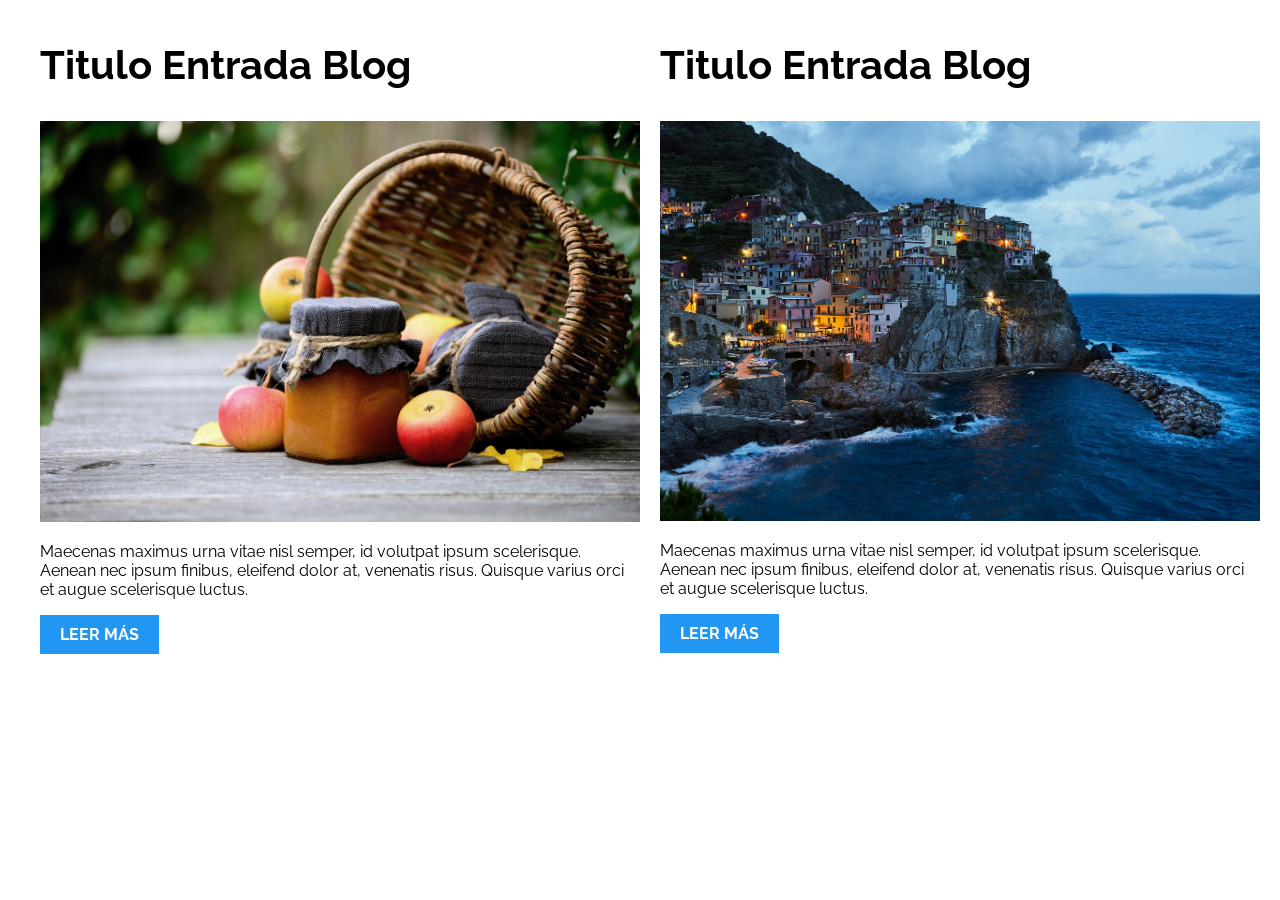
<file: 01-2columnas_iguales_css_grid/index.html>
<!DOCTYPE html>
<html>

<head>
    <meta charset="utf-8">
    <title>Patrones Responsive Web Design - 2 Columnas</title>
    <link rel="stylesheet" href="https://necolas.github.io/normalize.css/8.0.1/normalize.css">
    <link href="https://fonts.googleapis.com/css?family=Raleway:400,700,900" rel="stylesheet">
    <link rel="stylesheet" href="css/styles.css">
    <meta name="viewport" content="width=device-width, initial-scale=1">
</head>

<body>

    <div class="contenedor dos-columnas">
        <article class="entrada-blog">
            <h1>Titulo Entrada Blog</h1>
            <img src="img/imagen1.jpg">
            <p>Maecenas maximus urna vitae nisl semper, id volutpat ipsum scelerisque. Aenean nec ipsum finibus, eleifend dolor at, venenatis risus. Quisque varius orci et augue scelerisque luctus.</p>
            <a href="#">Leer más</a>
        </article>
        <article class="entrada-blog">
            <h1>Titulo Entrada Blog</h1>
            <img src="img/imagen2.jpg">
            <p>Maecenas maximus urna vitae nisl semper, id volutpat ipsum scelerisque. Aenean nec ipsum finibus, eleifend dolor at, venenatis risus. Quisque varius orci et augue scelerisque luctus.</p>
            <a href="#">Leer más</a>
        </article>
    </div>

</body>

</html>
</file>
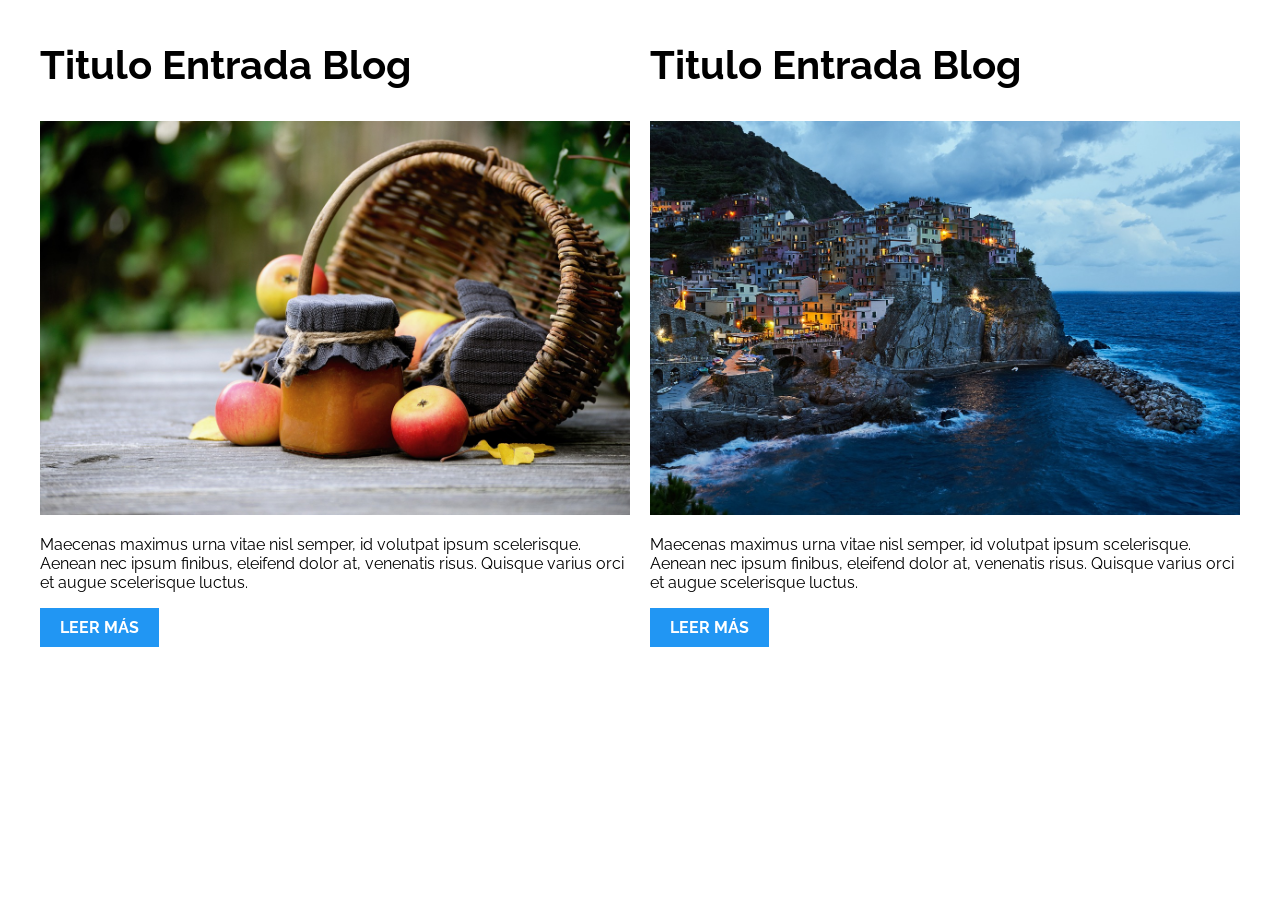
<file: 02-2columnas_iguales_flexbox/index.html>
<!DOCTYPE html>
<html>

<head>
    <meta charset="utf-8">
    <title>Patrones Responsive Web Design - 2 Columnas</title>
    <link rel="stylesheet" href="https://necolas.github.io/normalize.css/8.0.1/normalize.css">
    <link href="https://fonts.googleapis.com/css?family=Raleway:400,700,900" rel="stylesheet">
    <link rel="stylesheet" href="css/styles.css">
    <meta name="viewport" content="width=device-width, initial-scale=1">
</head>

<body>
    <div class="contenedor dos-columnas">
        <article class="entrada-blog">
            <h1>Titulo Entrada Blog</h1>
            <img src="img/imagen1.jpg">
            <p>Maecenas maximus urna vitae nisl semper, id volutpat ipsum scelerisque. Aenean nec ipsum finibus, eleifend dolor at, venenatis risus. Quisque varius orci et augue scelerisque luctus.</p>
            <a href="#">Leer más</a>
        </article>
        <article class="entrada-blog">
            <h1>Titulo Entrada Blog</h1>
            <img src="img/imagen2.jpg">
            <p>Maecenas maximus urna vitae nisl semper, id volutpat ipsum scelerisque. Aenean nec ipsum finibus, eleifend dolor at, venenatis risus. Quisque varius orci et augue scelerisque luctus.</p>
            <a href="#">Leer más</a>
        </article>
    </div>

</body>

</html>
</file>
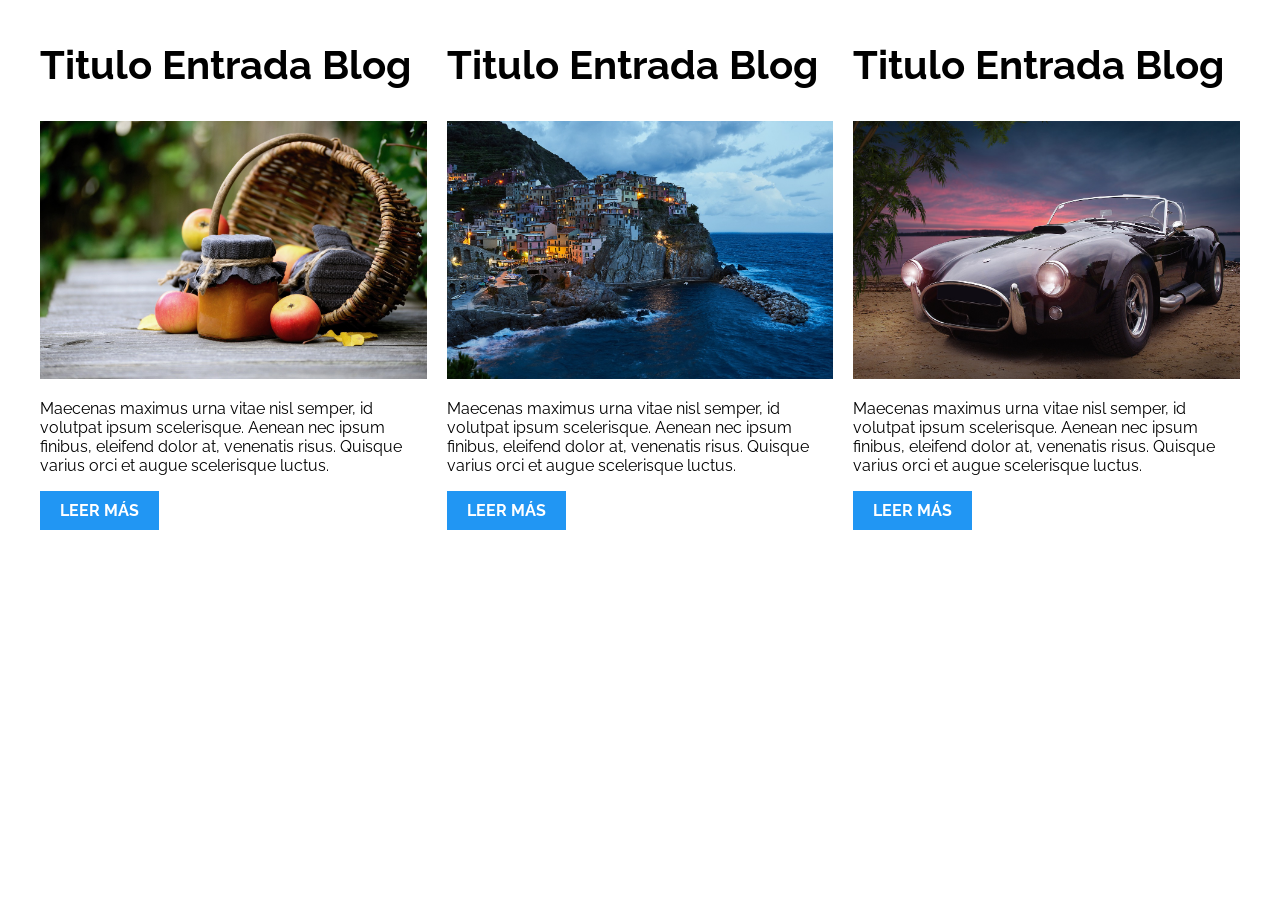
<file: 03-3columnas_iguales_css_grid/index.html>
<!DOCTYPE html>
<html>

<head>
    <meta charset="utf-8">
    <title>Patrones Responsive Web Design - 3 Columnas Iguales</title>
    <link rel="stylesheet" href="https://necolas.github.io/normalize.css/8.0.1/normalize.css">
    <link href="https://fonts.googleapis.com/css?family=Raleway:400,700,900" rel="stylesheet">
    <link rel="stylesheet" href="css/styles.css">
    <meta name="viewport" content="width=device-width, initial-scale=1">
</head>

<body>

    <div class="contenedor tres-columnas">
        <article class="entrada-blog">
            <h1>Titulo Entrada Blog</h1>
            <img src="img/imagen1.jpg">
            <p>Maecenas maximus urna vitae nisl semper, id volutpat ipsum scelerisque. Aenean nec ipsum finibus, eleifend dolor at, venenatis risus. Quisque varius orci et augue scelerisque luctus.</p>
            <a href="#">Leer más</a>
        </article>

        <article class="entrada-blog">
            <h1>Titulo Entrada Blog</h1>
            <img src="img/imagen2.jpg">

            <p>Maecenas maximus urna vitae nisl semper, id volutpat ipsum scelerisque. Aenean nec ipsum finibus, eleifend dolor at, venenatis risus. Quisque varius orci et augue scelerisque luctus.</p>
            <a href="#">Leer más</a>
        </article>

        <article class="entrada-blog">
            <h1>Titulo Entrada Blog</h1>
            <img src="img/imagen3.jpg">

            <p>Maecenas maximus urna vitae nisl semper, id volutpat ipsum scelerisque. Aenean nec ipsum finibus, eleifend dolor at, venenatis risus. Quisque varius orci et augue scelerisque luctus.</p>
            <a href="#">Leer más</a>
        </article>
    </div>

</body>

</html>
</file>
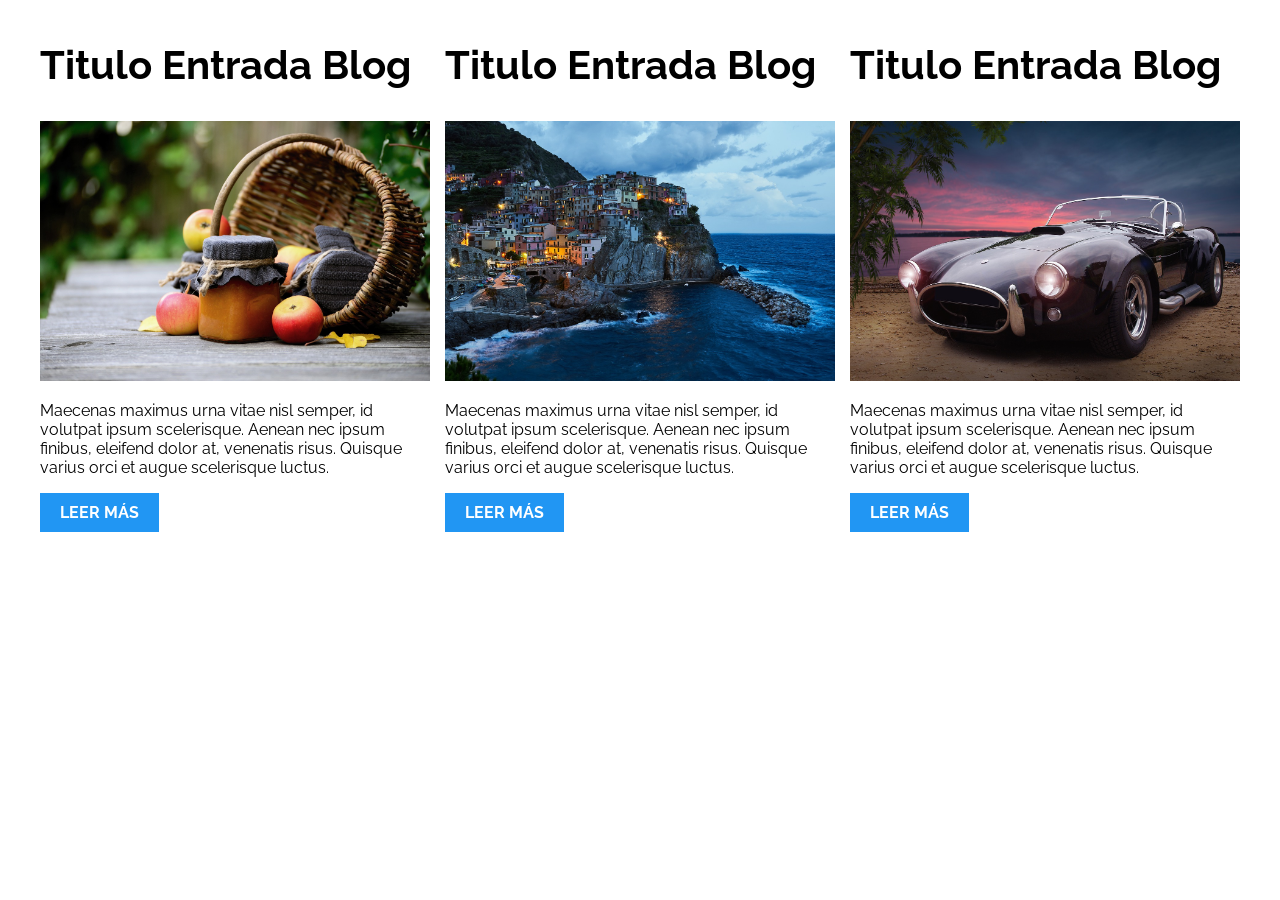
<file: 04-3columnas_iguales_flexbox/index.html>
<!DOCTYPE html>
<html>

<head>
    <meta charset="utf-8">
    <title>Patrones Responsive Web Design - 3 Columnas Iguales</title>
    <link rel="stylesheet" href="https://necolas.github.io/normalize.css/8.0.1/normalize.css">
    <link href="https://fonts.googleapis.com/css?family=Raleway:400,700,900" rel="stylesheet">
    <link rel="stylesheet" href="css/styles.css">
    <meta name="viewport" content="width=device-width, initial-scale=1">
</head>

<body>

    <div class="contenedor tres-columnas">
        <article class="entrada-blog">
            <h1>Titulo Entrada Blog</h1>
            <img src="img/imagen1.jpg">
            <p>Maecenas maximus urna vitae nisl semper, id volutpat ipsum scelerisque. Aenean nec ipsum finibus, eleifend dolor at, venenatis risus. Quisque varius orci et augue scelerisque luctus.</p>
            <a href="#">Leer más</a>
        </article>

        <article class="entrada-blog">
            <h1>Titulo Entrada Blog</h1>
            <img src="img/imagen2.jpg">

            <p>Maecenas maximus urna vitae nisl semper, id volutpat ipsum scelerisque. Aenean nec ipsum finibus, eleifend dolor at, venenatis risus. Quisque varius orci et augue scelerisque luctus.</p>
            <a href="#">Leer más</a>
        </article>

        <article class="entrada-blog">
            <h1>Titulo Entrada Blog</h1>
            <img src="img/imagen3.jpg">

            <p>Maecenas maximus urna vitae nisl semper, id volutpat ipsum scelerisque. Aenean nec ipsum finibus, eleifend dolor at, venenatis risus. Quisque varius orci et augue scelerisque luctus.</p>
            <a href="#">Leer más</a>
        </article>
    </div>
</body>

</html>
</file>
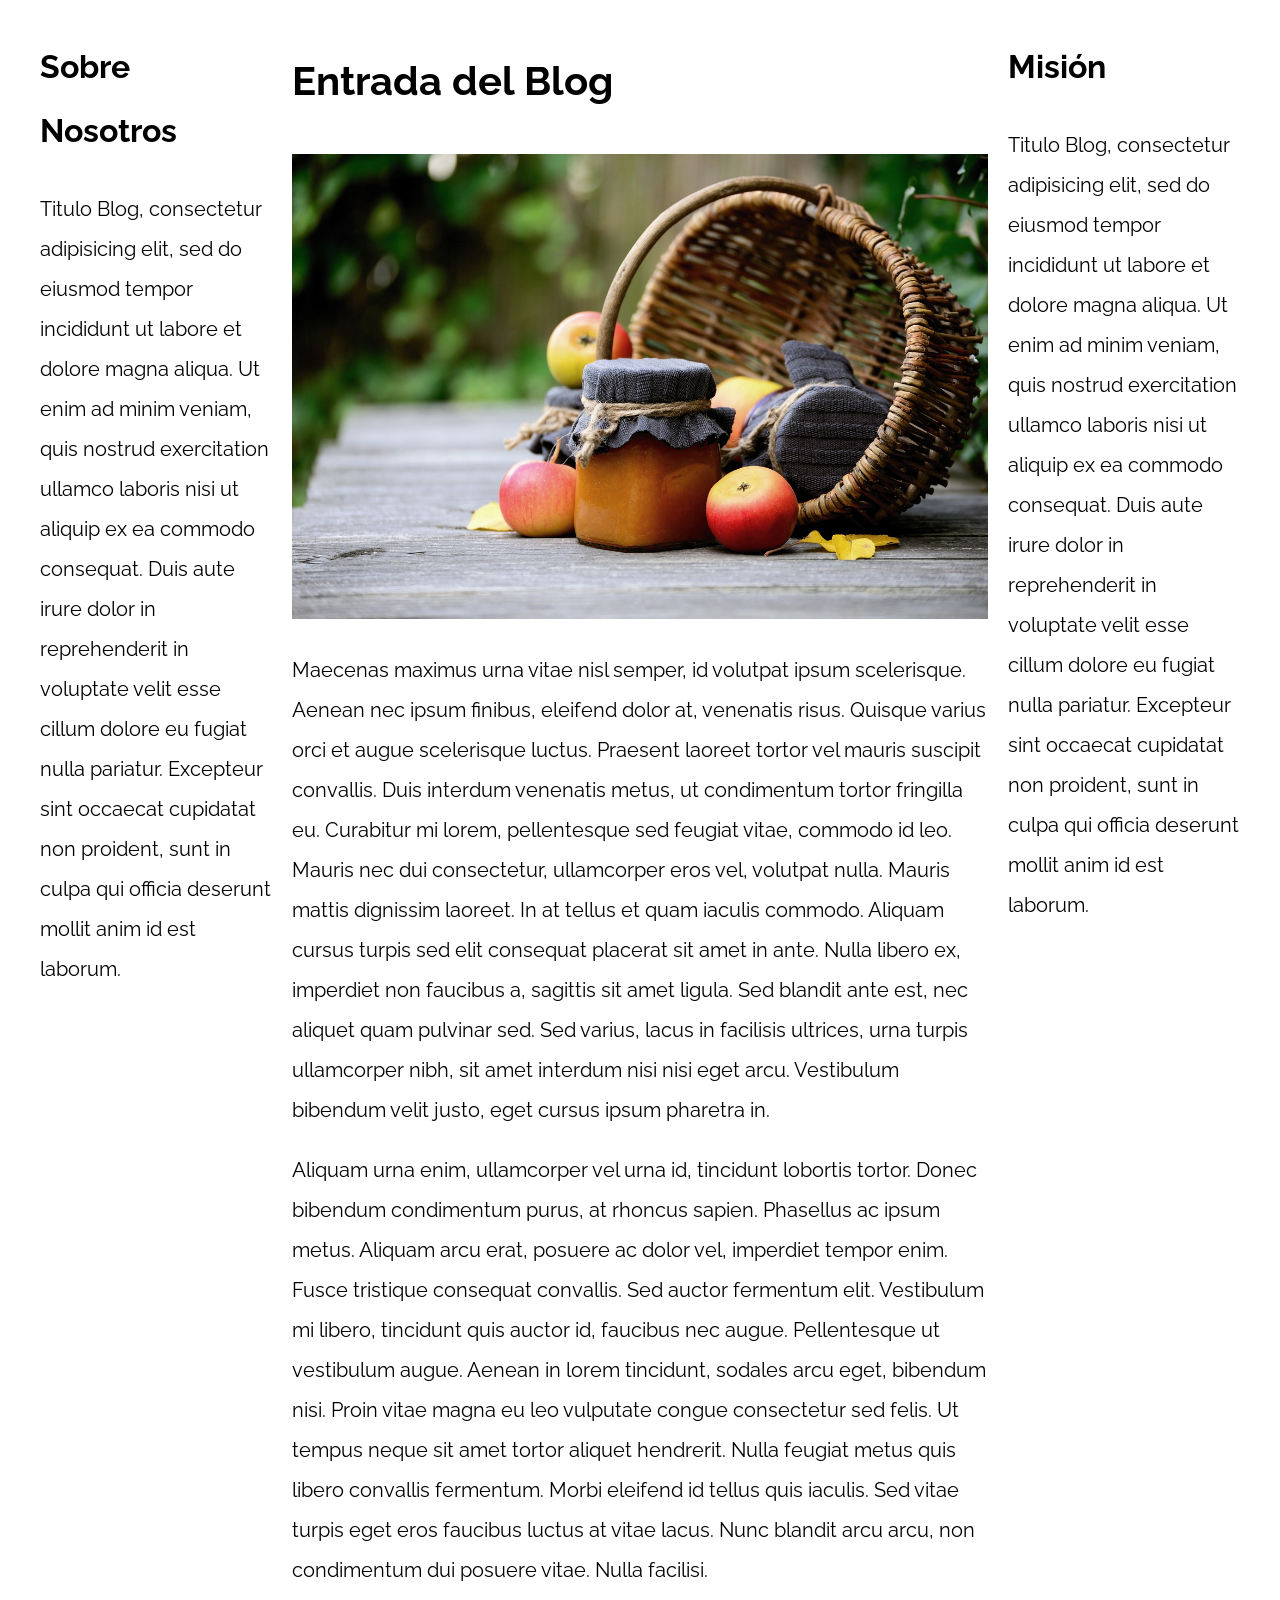
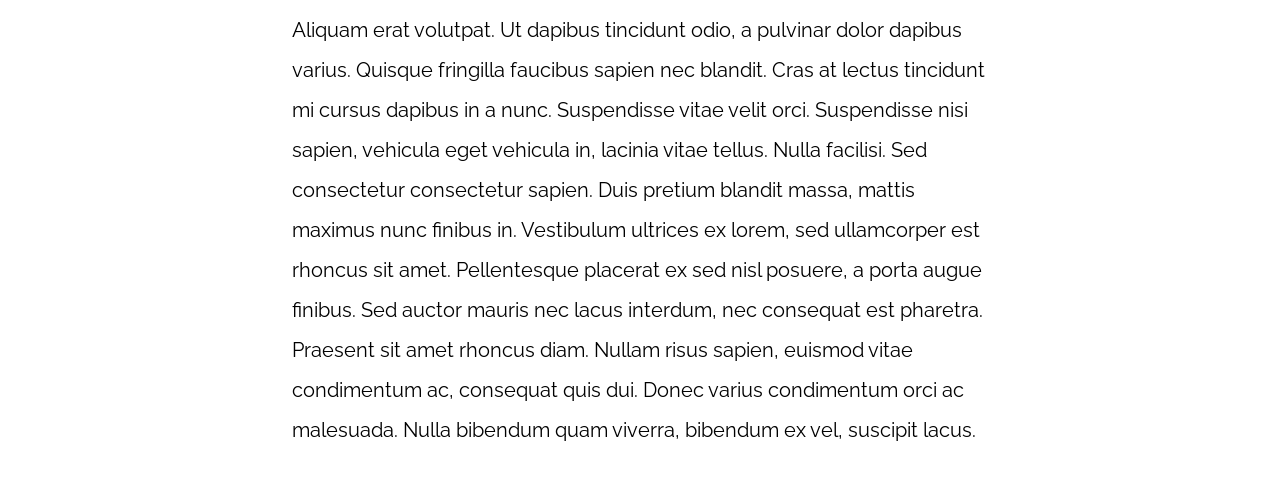
<file: 05-3columnas_css_grid/index.html>
<!DOCTYPE html>
<html>

<head>
    <meta charset="utf-8">
    <title>Patrones Responsive Web Design</title>
    <link rel="stylesheet" href="https://necolas.github.io/normalize.css/8.0.1/normalize.css">
    <link href="https://fonts.googleapis.com/css?family=Raleway:400,700,900" rel="stylesheet">
    <link rel="stylesheet" href="css/styles.css">
    <meta name="viewport" content="width=device-width, initial-scale=1">
</head>

<body>

    <div class="contenedor contenedor-grid">
        <main contenido-principal>
            <article>
                <h1>Entrada del Blog</h1>
                <img src="img/imagen1.jpg">

                <p>Maecenas maximus urna vitae nisl semper, id volutpat ipsum scelerisque. Aenean nec ipsum finibus, eleifend dolor at, venenatis risus. Quisque varius orci et augue scelerisque luctus. Praesent laoreet tortor vel mauris suscipit convallis.
                    Duis interdum venenatis metus, ut condimentum tortor fringilla eu. Curabitur mi lorem, pellentesque sed feugiat vitae, commodo id leo. Mauris nec dui consectetur, ullamcorper eros vel, volutpat nulla. Mauris mattis dignissim laoreet.
                    In at tellus et quam iaculis commodo. Aliquam cursus turpis sed elit consequat placerat sit amet in ante. Nulla libero ex, imperdiet non faucibus a, sagittis sit amet ligula. Sed blandit ante est, nec aliquet quam pulvinar sed. Sed
                    varius, lacus in facilisis ultrices, urna turpis ullamcorper nibh, sit amet interdum nisi nisi eget arcu. Vestibulum bibendum velit justo, eget cursus ipsum pharetra in.</p>

                <p>Aliquam urna enim, ullamcorper vel urna id, tincidunt lobortis tortor. Donec bibendum condimentum purus, at rhoncus sapien. Phasellus ac ipsum metus. Aliquam arcu erat, posuere ac dolor vel, imperdiet tempor enim. Fusce tristique consequat
                    convallis. Sed auctor fermentum elit. Vestibulum mi libero, tincidunt quis auctor id, faucibus nec augue. Pellentesque ut vestibulum augue. Aenean in lorem tincidunt, sodales arcu eget, bibendum nisi. Proin vitae magna eu leo vulputate
                    congue consectetur sed felis. Ut tempus neque sit amet tortor aliquet hendrerit. Nulla feugiat metus quis libero convallis fermentum. Morbi eleifend id tellus quis iaculis. Sed vitae turpis eget eros faucibus luctus at vitae lacus.
                    Nunc blandit arcu arcu, non condimentum dui posuere vitae. Nulla facilisi.</p>

                <p>Aliquam erat volutpat. Ut dapibus tincidunt odio, a pulvinar dolor dapibus varius. Quisque fringilla faucibus sapien nec blandit. Cras at lectus tincidunt mi cursus dapibus in a nunc. Suspendisse vitae velit orci. Suspendisse nisi sapien,
                    vehicula eget vehicula in, lacinia vitae tellus. Nulla facilisi. Sed consectetur consectetur sapien. Duis pretium blandit massa, mattis maximus nunc finibus in. Vestibulum ultrices ex lorem, sed ullamcorper est rhoncus sit amet. Pellentesque
                    placerat ex sed nisl posuere, a porta augue finibus. Sed auctor mauris nec lacus interdum, nec consequat est pharetra. Praesent sit amet rhoncus diam. Nullam risus sapien, euismod vitae condimentum ac, consequat quis dui. Donec varius
                    condimentum orci ac malesuada. Nulla bibendum quam viverra, bibendum ex vel, suscipit lacus.</p>

            </article>
        </main>

        <aside class="sidebar-1">
            <h2>Sobre Nosotros</h2>
            <p>Titulo Blog, consectetur adipisicing elit, sed do eiusmod tempor incididunt ut labore et dolore magna aliqua. Ut enim ad minim veniam, quis nostrud exercitation ullamco laboris nisi ut aliquip ex ea commodo consequat. Duis aute irure dolor
                in reprehenderit in voluptate velit esse cillum dolore eu fugiat nulla pariatur. Excepteur sint occaecat cupidatat non proident, sunt in culpa qui officia deserunt mollit anim id est laborum.</p>
        </aside>
        <aside class="sidebar-2">
            <h2>Misión</h2>
            <p>Titulo Blog, consectetur adipisicing elit, sed do eiusmod tempor incididunt ut labore et dolore magna aliqua. Ut enim ad minim veniam, quis nostrud exercitation ullamco laboris nisi ut aliquip ex ea commodo consequat. Duis aute irure dolor
                in reprehenderit in voluptate velit esse cillum dolore eu fugiat nulla pariatur. Excepteur sint occaecat cupidatat non proident, sunt in culpa qui officia deserunt mollit anim id est laborum.</p>
        </aside>
    </div>

</body>

</html>
</file>
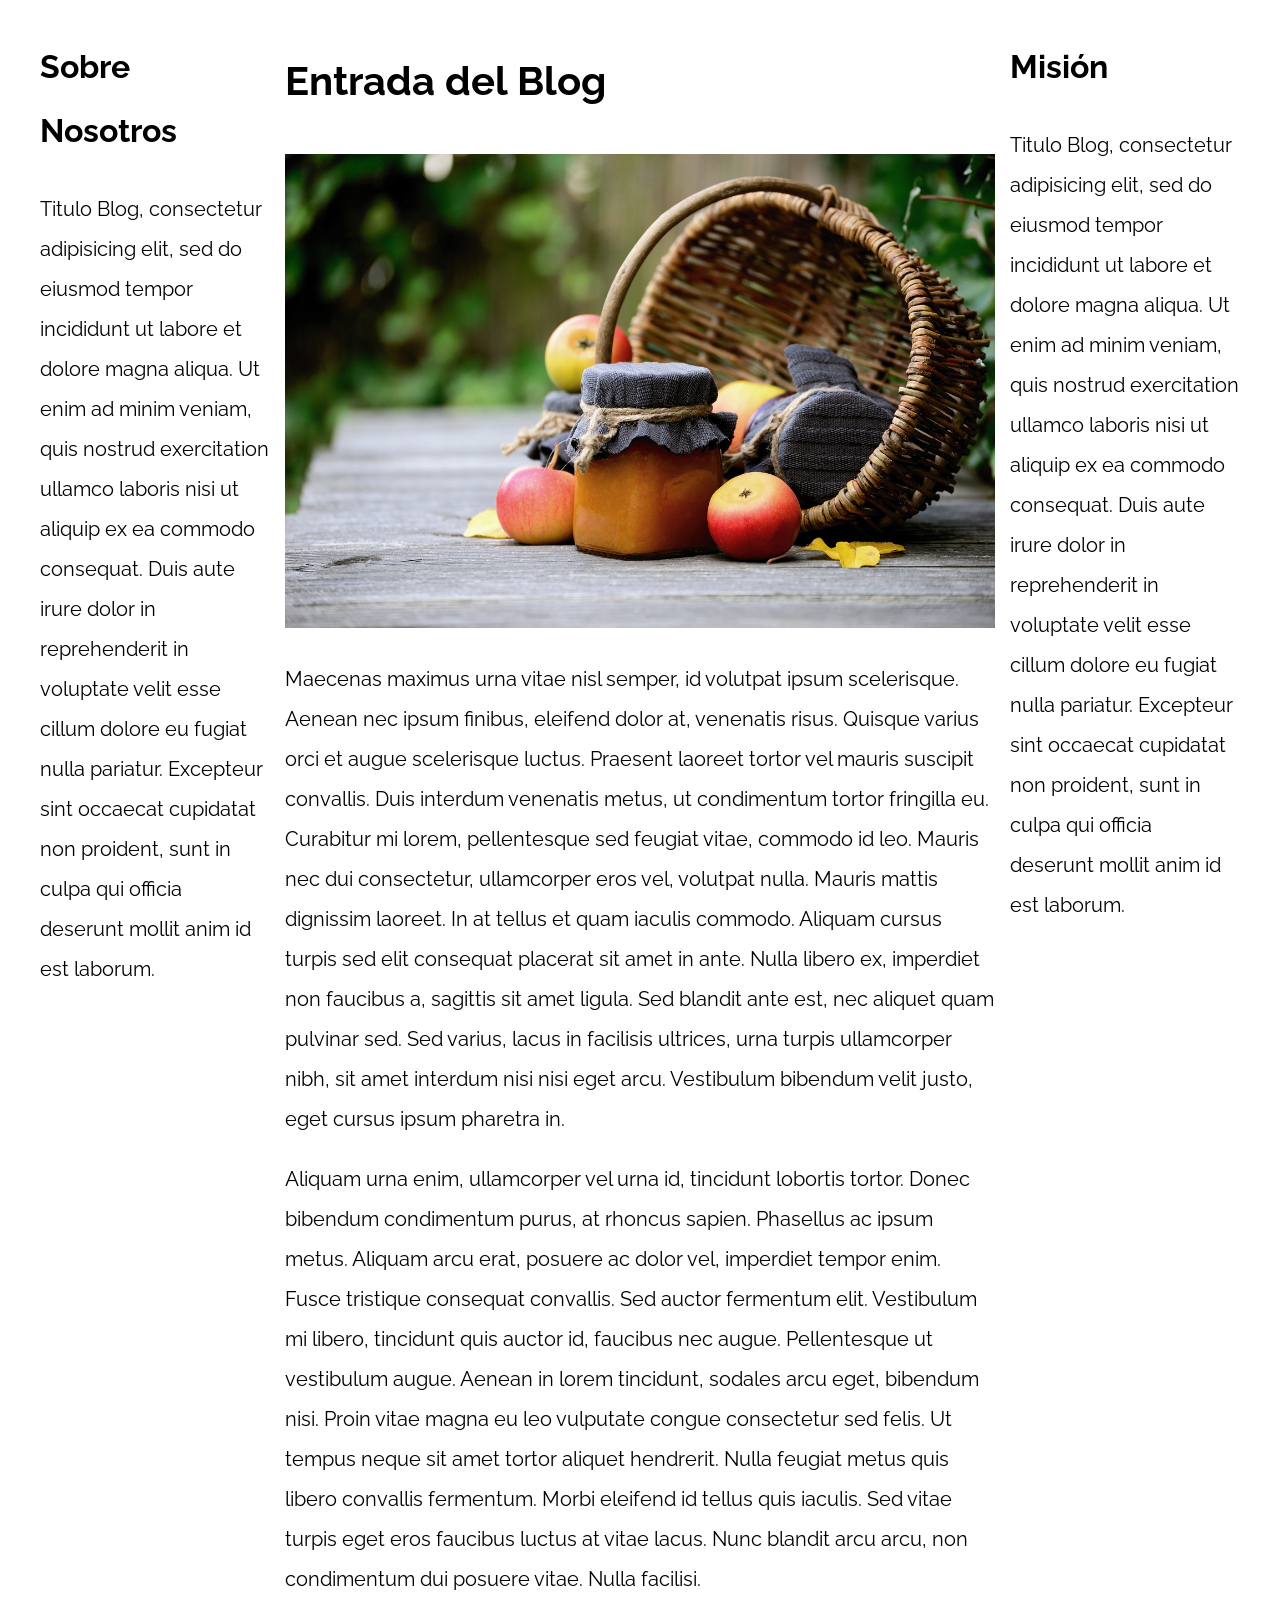
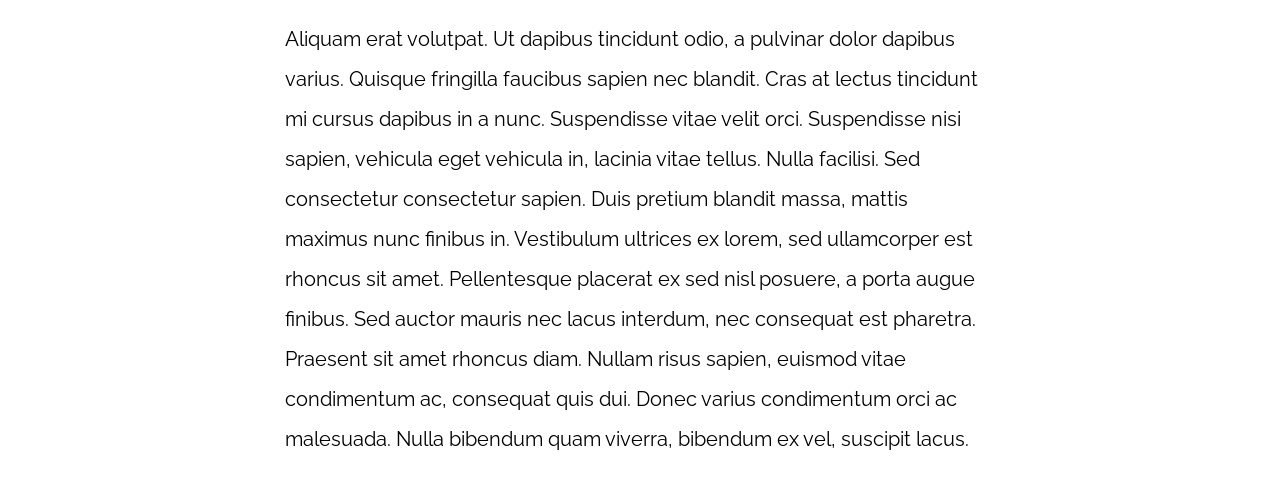
<file: 06-3columnas_flexbox/index.html>
<!DOCTYPE html>
<html>

<head>
    <meta charset="utf-8">
    <title>Patrones Responsive Web Design</title>
    <link rel="stylesheet" href="https://necolas.github.io/normalize.css/8.0.1/normalize.css">
    <link href="https://fonts.googleapis.com/css?family=Raleway:400,700,900" rel="stylesheet">
    <link rel="stylesheet" href="css/styles.css">
    <meta name="viewport" content="width=device-width, initial-scale=1">
</head>

<body>

    <div class="contenedor contenedor-flexbox">
        <main class="contenido-principal">
            <article>
                <h1>Entrada del Blog</h1>
                <img src="img/imagen1.jpg">

                <p>Maecenas maximus urna vitae nisl semper, id volutpat ipsum scelerisque. Aenean nec ipsum finibus, eleifend dolor at, venenatis risus. Quisque varius orci et augue scelerisque luctus. Praesent laoreet tortor vel mauris suscipit convallis.
                    Duis interdum venenatis metus, ut condimentum tortor fringilla eu. Curabitur mi lorem, pellentesque sed feugiat vitae, commodo id leo. Mauris nec dui consectetur, ullamcorper eros vel, volutpat nulla. Mauris mattis dignissim laoreet.
                    In at tellus et quam iaculis commodo. Aliquam cursus turpis sed elit consequat placerat sit amet in ante. Nulla libero ex, imperdiet non faucibus a, sagittis sit amet ligula. Sed blandit ante est, nec aliquet quam pulvinar sed. Sed
                    varius, lacus in facilisis ultrices, urna turpis ullamcorper nibh, sit amet interdum nisi nisi eget arcu. Vestibulum bibendum velit justo, eget cursus ipsum pharetra in.</p>

                <p>Aliquam urna enim, ullamcorper vel urna id, tincidunt lobortis tortor. Donec bibendum condimentum purus, at rhoncus sapien. Phasellus ac ipsum metus. Aliquam arcu erat, posuere ac dolor vel, imperdiet tempor enim. Fusce tristique consequat
                    convallis. Sed auctor fermentum elit. Vestibulum mi libero, tincidunt quis auctor id, faucibus nec augue. Pellentesque ut vestibulum augue. Aenean in lorem tincidunt, sodales arcu eget, bibendum nisi. Proin vitae magna eu leo vulputate
                    congue consectetur sed felis. Ut tempus neque sit amet tortor aliquet hendrerit. Nulla feugiat metus quis libero convallis fermentum. Morbi eleifend id tellus quis iaculis. Sed vitae turpis eget eros faucibus luctus at vitae lacus.
                    Nunc blandit arcu arcu, non condimentum dui posuere vitae. Nulla facilisi.</p>

                <p>Aliquam erat volutpat. Ut dapibus tincidunt odio, a pulvinar dolor dapibus varius. Quisque fringilla faucibus sapien nec blandit. Cras at lectus tincidunt mi cursus dapibus in a nunc. Suspendisse vitae velit orci. Suspendisse nisi sapien,
                    vehicula eget vehicula in, lacinia vitae tellus. Nulla facilisi. Sed consectetur consectetur sapien. Duis pretium blandit massa, mattis maximus nunc finibus in. Vestibulum ultrices ex lorem, sed ullamcorper est rhoncus sit amet. Pellentesque
                    placerat ex sed nisl posuere, a porta augue finibus. Sed auctor mauris nec lacus interdum, nec consequat est pharetra. Praesent sit amet rhoncus diam. Nullam risus sapien, euismod vitae condimentum ac, consequat quis dui. Donec varius
                    condimentum orci ac malesuada. Nulla bibendum quam viverra, bibendum ex vel, suscipit lacus.</p>

            </article>
        </main>

        <aside class="sidebar-1">
            <h2>Sobre Nosotros</h2>
            <p>Titulo Blog, consectetur adipisicing elit, sed do eiusmod tempor incididunt ut labore et dolore magna aliqua. Ut enim ad minim veniam, quis nostrud exercitation ullamco laboris nisi ut aliquip ex ea commodo consequat. Duis aute irure dolor
                in reprehenderit in voluptate velit esse cillum dolore eu fugiat nulla pariatur. Excepteur sint occaecat cupidatat non proident, sunt in culpa qui officia deserunt mollit anim id est laborum.</p>
        </aside>
        <aside class="sidebar-2">
            <h2>Misión</h2>
            <p>Titulo Blog, consectetur adipisicing elit, sed do eiusmod tempor incididunt ut labore et dolore magna aliqua. Ut enim ad minim veniam, quis nostrud exercitation ullamco laboris nisi ut aliquip ex ea commodo consequat. Duis aute irure dolor
                in reprehenderit in voluptate velit esse cillum dolore eu fugiat nulla pariatur. Excepteur sint occaecat cupidatat non proident, sunt in culpa qui officia deserunt mollit anim id est laborum.</p>
        </aside>
    </div>

</body>

</html>
</file>
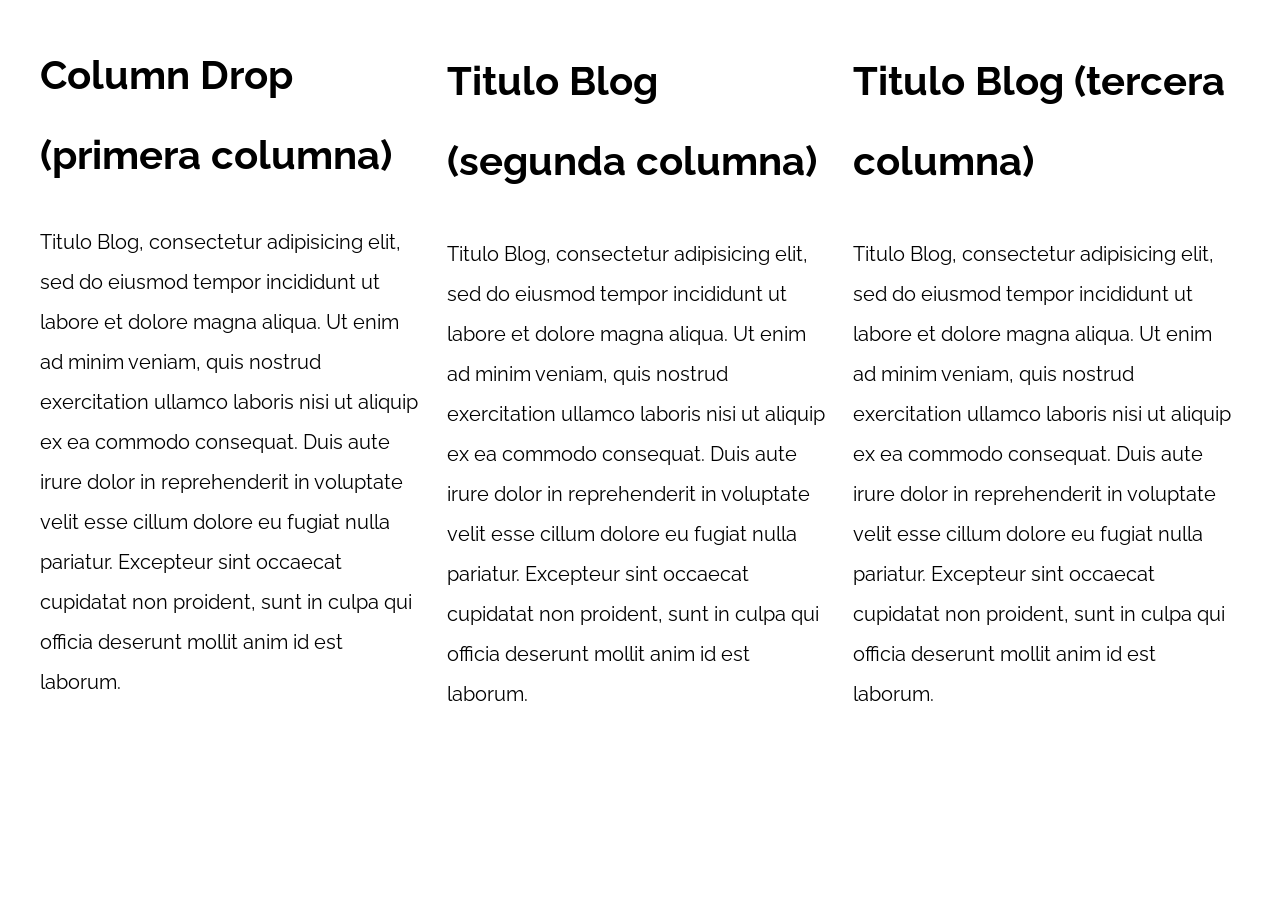
<file: 07-column_drop_css_grid/index.html>
<!DOCTYPE html>
<html>

<head>
    <meta charset="utf-8">
    <title>Patrones Responsive Web Design</title>
    <link rel="stylesheet" href="https://necolas.github.io/normalize.css/8.0.1/normalize.css">
    <link href="https://fonts.googleapis.com/css?family=Raleway:400,700,900" rel="stylesheet">
    <link rel="stylesheet" href="css/styles.css">
    <meta name="viewport" content="width=device-width, initial-scale=1">
</head>

<body>

    <div class="contenedor column-drop-css">
        <main>
            <h1>Column Drop (primera columna)</h1>
            <p>
                Titulo Blog, consectetur adipisicing elit, sed do eiusmod tempor incididunt ut labore et dolore magna aliqua. Ut enim ad minim veniam, quis nostrud exercitation ullamco laboris nisi ut aliquip ex ea commodo consequat. Duis aute irure dolor in reprehenderit
                in voluptate velit esse cillum dolore eu fugiat nulla pariatur. Excepteur sint occaecat cupidatat non proident, sunt in culpa qui officia deserunt mollit anim id est laborum.
            </p>
        </main>

        <aside class="primera">
            <h1>Titulo Blog (segunda columna)</h1>
            <p>
                Titulo Blog, consectetur adipisicing elit, sed do eiusmod tempor incididunt ut labore et dolore magna aliqua. Ut enim ad minim veniam, quis nostrud exercitation ullamco laboris nisi ut aliquip ex ea commodo consequat. Duis aute irure dolor in reprehenderit
                in voluptate velit esse cillum dolore eu fugiat nulla pariatur. Excepteur sint occaecat cupidatat non proident, sunt in culpa qui officia deserunt mollit anim id est laborum.
            </p>
        </aside>

        <aside class="segunda">
            <h1>Titulo Blog (tercera columna)</h1>
            <p>
                Titulo Blog, consectetur adipisicing elit, sed do eiusmod tempor incididunt ut labore et dolore magna aliqua. Ut enim ad minim veniam, quis nostrud exercitation ullamco laboris nisi ut aliquip ex ea commodo consequat. Duis aute irure dolor in reprehenderit
                in voluptate velit esse cillum dolore eu fugiat nulla pariatur. Excepteur sint occaecat cupidatat non proident, sunt in culpa qui officia deserunt mollit anim id est laborum.
            </p>
        </aside>
    </div>

</body>

</html>
</file>
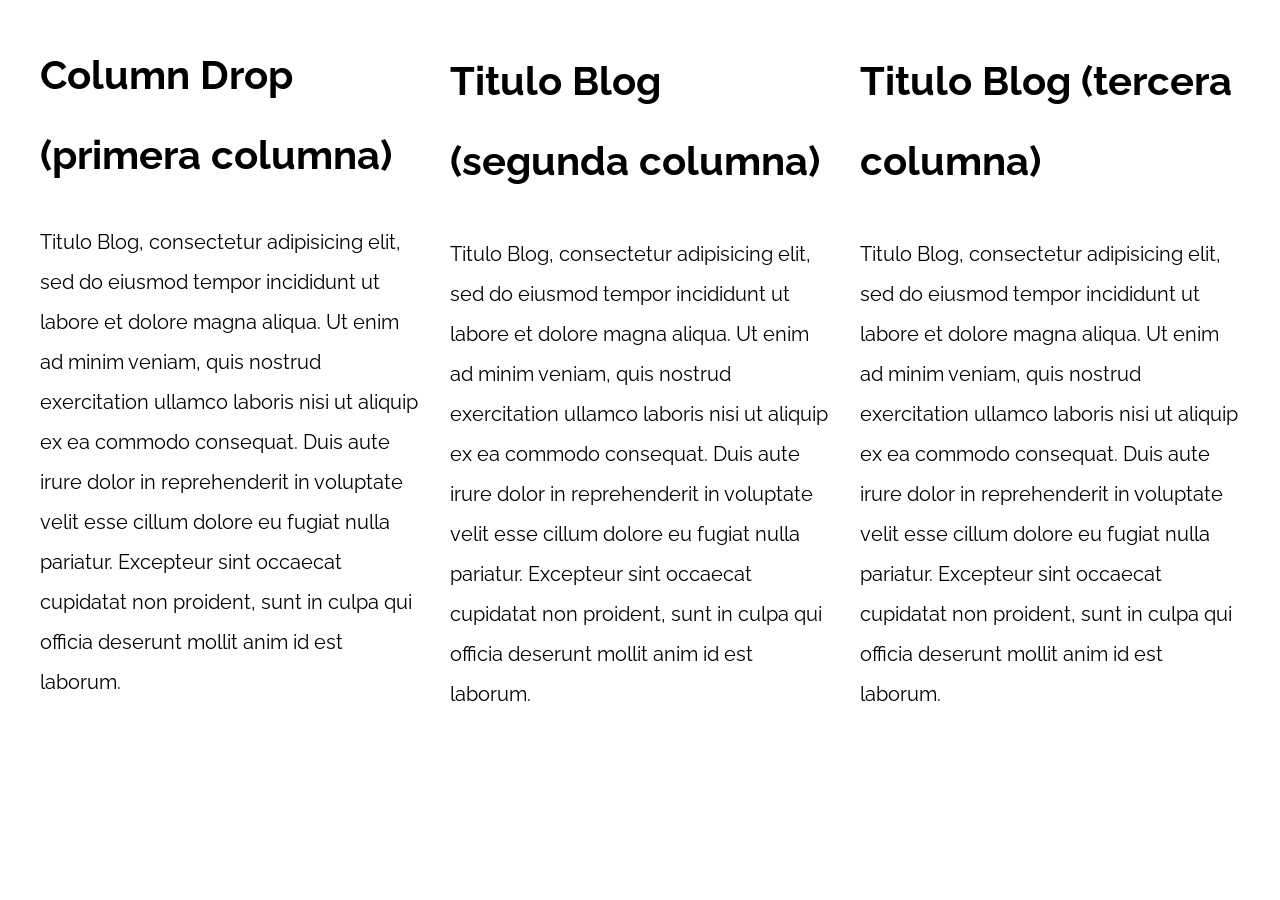
<file: 08-column_drop_flexbox/index.html>
<!DOCTYPE html>
<html>

<head>
    <meta charset="utf-8">
    <title>Patrones Responsive Web Design</title>
    <link rel="stylesheet" href="https://necolas.github.io/normalize.css/8.0.1/normalize.css">
    <link href="https://fonts.googleapis.com/css?family=Raleway:400,700,900" rel="stylesheet">
    <link rel="stylesheet" href="css/styles.css">
    <meta name="viewport" content="width=device-width, initial-scale=1">
</head>

<body>

    <div class="contenedor column-drop-flex">
        <main class="contenido-principal">
            <h1>Column Drop (primera columna)</h1>
            <p>
                Titulo Blog, consectetur adipisicing elit, sed do eiusmod tempor incididunt ut labore et dolore magna aliqua. Ut enim ad minim veniam, quis nostrud exercitation ullamco laboris nisi ut aliquip ex ea commodo consequat. Duis aute irure dolor in reprehenderit
                in voluptate velit esse cillum dolore eu fugiat nulla pariatur. Excepteur sint occaecat cupidatat non proident, sunt in culpa qui officia deserunt mollit anim id est laborum.
            </p>
        </main>

        <aside class="primera">
            <h1>Titulo Blog (segunda columna)</h1>
            <p>
                Titulo Blog, consectetur adipisicing elit, sed do eiusmod tempor incididunt ut labore et dolore magna aliqua. Ut enim ad minim veniam, quis nostrud exercitation ullamco laboris nisi ut aliquip ex ea commodo consequat. Duis aute irure dolor in reprehenderit
                in voluptate velit esse cillum dolore eu fugiat nulla pariatur. Excepteur sint occaecat cupidatat non proident, sunt in culpa qui officia deserunt mollit anim id est laborum.
            </p>
        </aside>

        <aside class="segunda">
            <h1>Titulo Blog (tercera columna)</h1>
            <p>
                Titulo Blog, consectetur adipisicing elit, sed do eiusmod tempor incididunt ut labore et dolore magna aliqua. Ut enim ad minim veniam, quis nostrud exercitation ullamco laboris nisi ut aliquip ex ea commodo consequat. Duis aute irure dolor in reprehenderit
                in voluptate velit esse cillum dolore eu fugiat nulla pariatur. Excepteur sint occaecat cupidatat non proident, sunt in culpa qui officia deserunt mollit anim id est laborum.
            </p>
        </aside>
    </div>

</body>

</html>
</file>
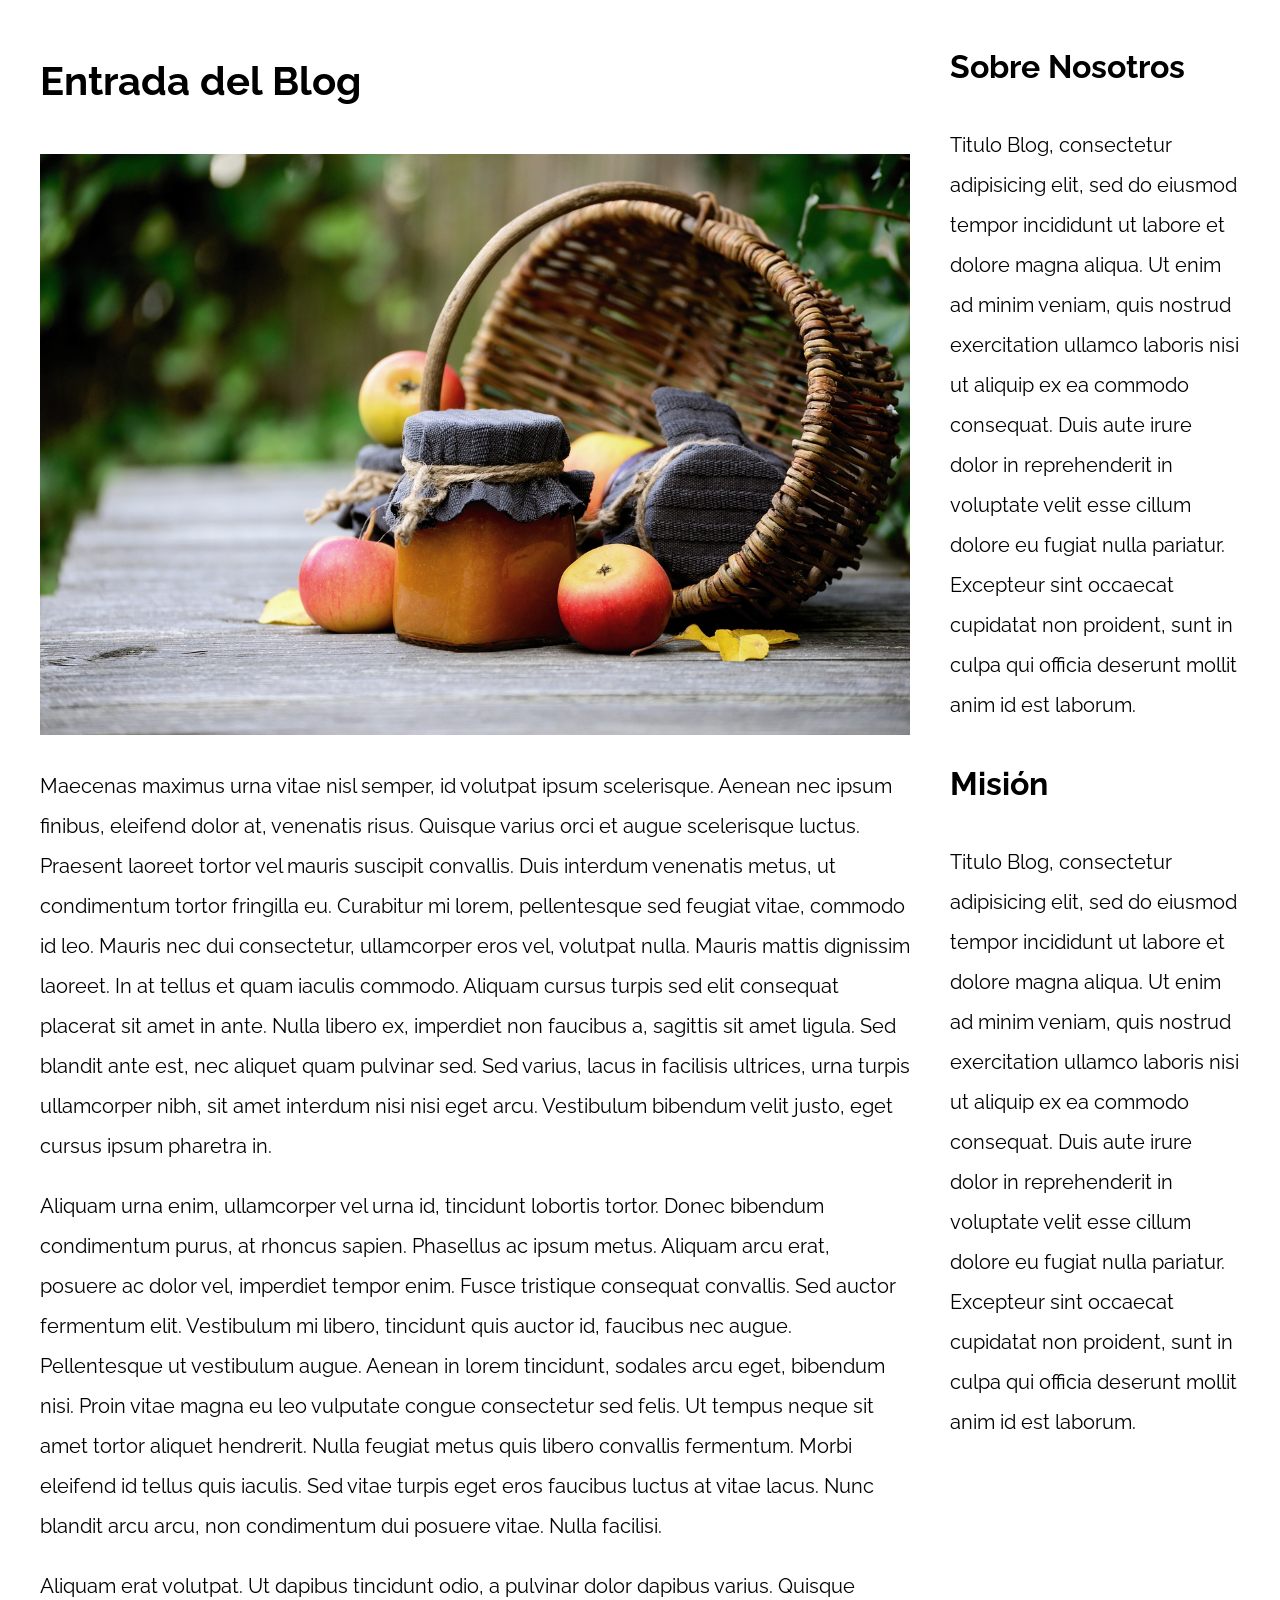
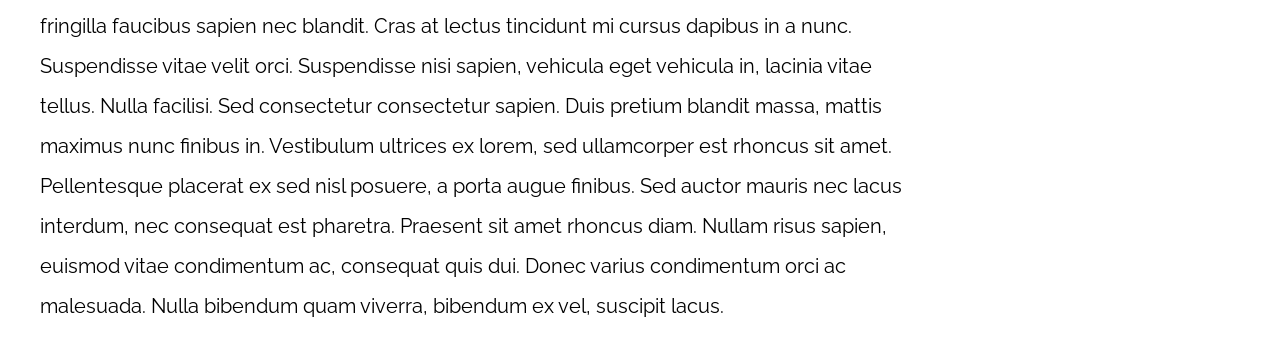
<file: 09-con_sidebar_css_grid/index.html>
<!DOCTYPE html>
<html>

<head>
    <meta charset="utf-8">
    <title>Patrones Responsive Web Design</title>
    <link rel="stylesheet" href="https://necolas.github.io/normalize.css/8.0.1/normalize.css">
    <link href="https://fonts.googleapis.com/css?family=Raleway:400,700,900" rel="stylesheet">
    <link rel="stylesheet" href="css/styles.css">
    <meta name="viewport" content="width=device-width, initial-scale=1">
</head>

<body>

    <div class="contenedor con-sidebar">
        <article>
            <h1>Entrada del Blog</h1>
            <img src="img/imagen1.jpg">

            <p>Maecenas maximus urna vitae nisl semper, id volutpat ipsum scelerisque. Aenean nec ipsum finibus, eleifend dolor at, venenatis risus. Quisque varius orci et augue scelerisque luctus. Praesent laoreet tortor vel mauris suscipit convallis. Duis
                interdum venenatis metus, ut condimentum tortor fringilla eu. Curabitur mi lorem, pellentesque sed feugiat vitae, commodo id leo. Mauris nec dui consectetur, ullamcorper eros vel, volutpat nulla. Mauris mattis dignissim laoreet. In at
                tellus et quam iaculis commodo. Aliquam cursus turpis sed elit consequat placerat sit amet in ante. Nulla libero ex, imperdiet non faucibus a, sagittis sit amet ligula. Sed blandit ante est, nec aliquet quam pulvinar sed. Sed varius, lacus
                in facilisis ultrices, urna turpis ullamcorper nibh, sit amet interdum nisi nisi eget arcu. Vestibulum bibendum velit justo, eget cursus ipsum pharetra in.</p>

            <p>Aliquam urna enim, ullamcorper vel urna id, tincidunt lobortis tortor. Donec bibendum condimentum purus, at rhoncus sapien. Phasellus ac ipsum metus. Aliquam arcu erat, posuere ac dolor vel, imperdiet tempor enim. Fusce tristique consequat
                convallis. Sed auctor fermentum elit. Vestibulum mi libero, tincidunt quis auctor id, faucibus nec augue. Pellentesque ut vestibulum augue. Aenean in lorem tincidunt, sodales arcu eget, bibendum nisi. Proin vitae magna eu leo vulputate
                congue consectetur sed felis. Ut tempus neque sit amet tortor aliquet hendrerit. Nulla feugiat metus quis libero convallis fermentum. Morbi eleifend id tellus quis iaculis. Sed vitae turpis eget eros faucibus luctus at vitae lacus. Nunc
                blandit arcu arcu, non condimentum dui posuere vitae. Nulla facilisi.</p>

            <p>Aliquam erat volutpat. Ut dapibus tincidunt odio, a pulvinar dolor dapibus varius. Quisque fringilla faucibus sapien nec blandit. Cras at lectus tincidunt mi cursus dapibus in a nunc. Suspendisse vitae velit orci. Suspendisse nisi sapien,
                vehicula eget vehicula in, lacinia vitae tellus. Nulla facilisi. Sed consectetur consectetur sapien. Duis pretium blandit massa, mattis maximus nunc finibus in. Vestibulum ultrices ex lorem, sed ullamcorper est rhoncus sit amet. Pellentesque
                placerat ex sed nisl posuere, a porta augue finibus. Sed auctor mauris nec lacus interdum, nec consequat est pharetra. Praesent sit amet rhoncus diam. Nullam risus sapien, euismod vitae condimentum ac, consequat quis dui. Donec varius
                condimentum orci ac malesuada. Nulla bibendum quam viverra, bibendum ex vel, suscipit lacus.</p>
        </article>
        <aside>
            <h2>Sobre Nosotros</h2>
            <p>Titulo Blog, consectetur adipisicing elit, sed do eiusmod tempor incididunt ut labore et dolore magna aliqua. Ut enim ad minim veniam, quis nostrud exercitation ullamco laboris nisi ut aliquip ex ea commodo consequat. Duis aute irure dolor
                in reprehenderit in voluptate velit esse cillum dolore eu fugiat nulla pariatur. Excepteur sint occaecat cupidatat non proident, sunt in culpa qui officia deserunt mollit anim id est laborum.</p>


            <h2>Misión</h2>
            <p>Titulo Blog, consectetur adipisicing elit, sed do eiusmod tempor incididunt ut labore et dolore magna aliqua. Ut enim ad minim veniam, quis nostrud exercitation ullamco laboris nisi ut aliquip ex ea commodo consequat. Duis aute irure dolor
                in reprehenderit in voluptate velit esse cillum dolore eu fugiat nulla pariatur. Excepteur sint occaecat cupidatat non proident, sunt in culpa qui officia deserunt mollit anim id est laborum.</p>
        </aside>
    </div>

</body>

</html>
</file>
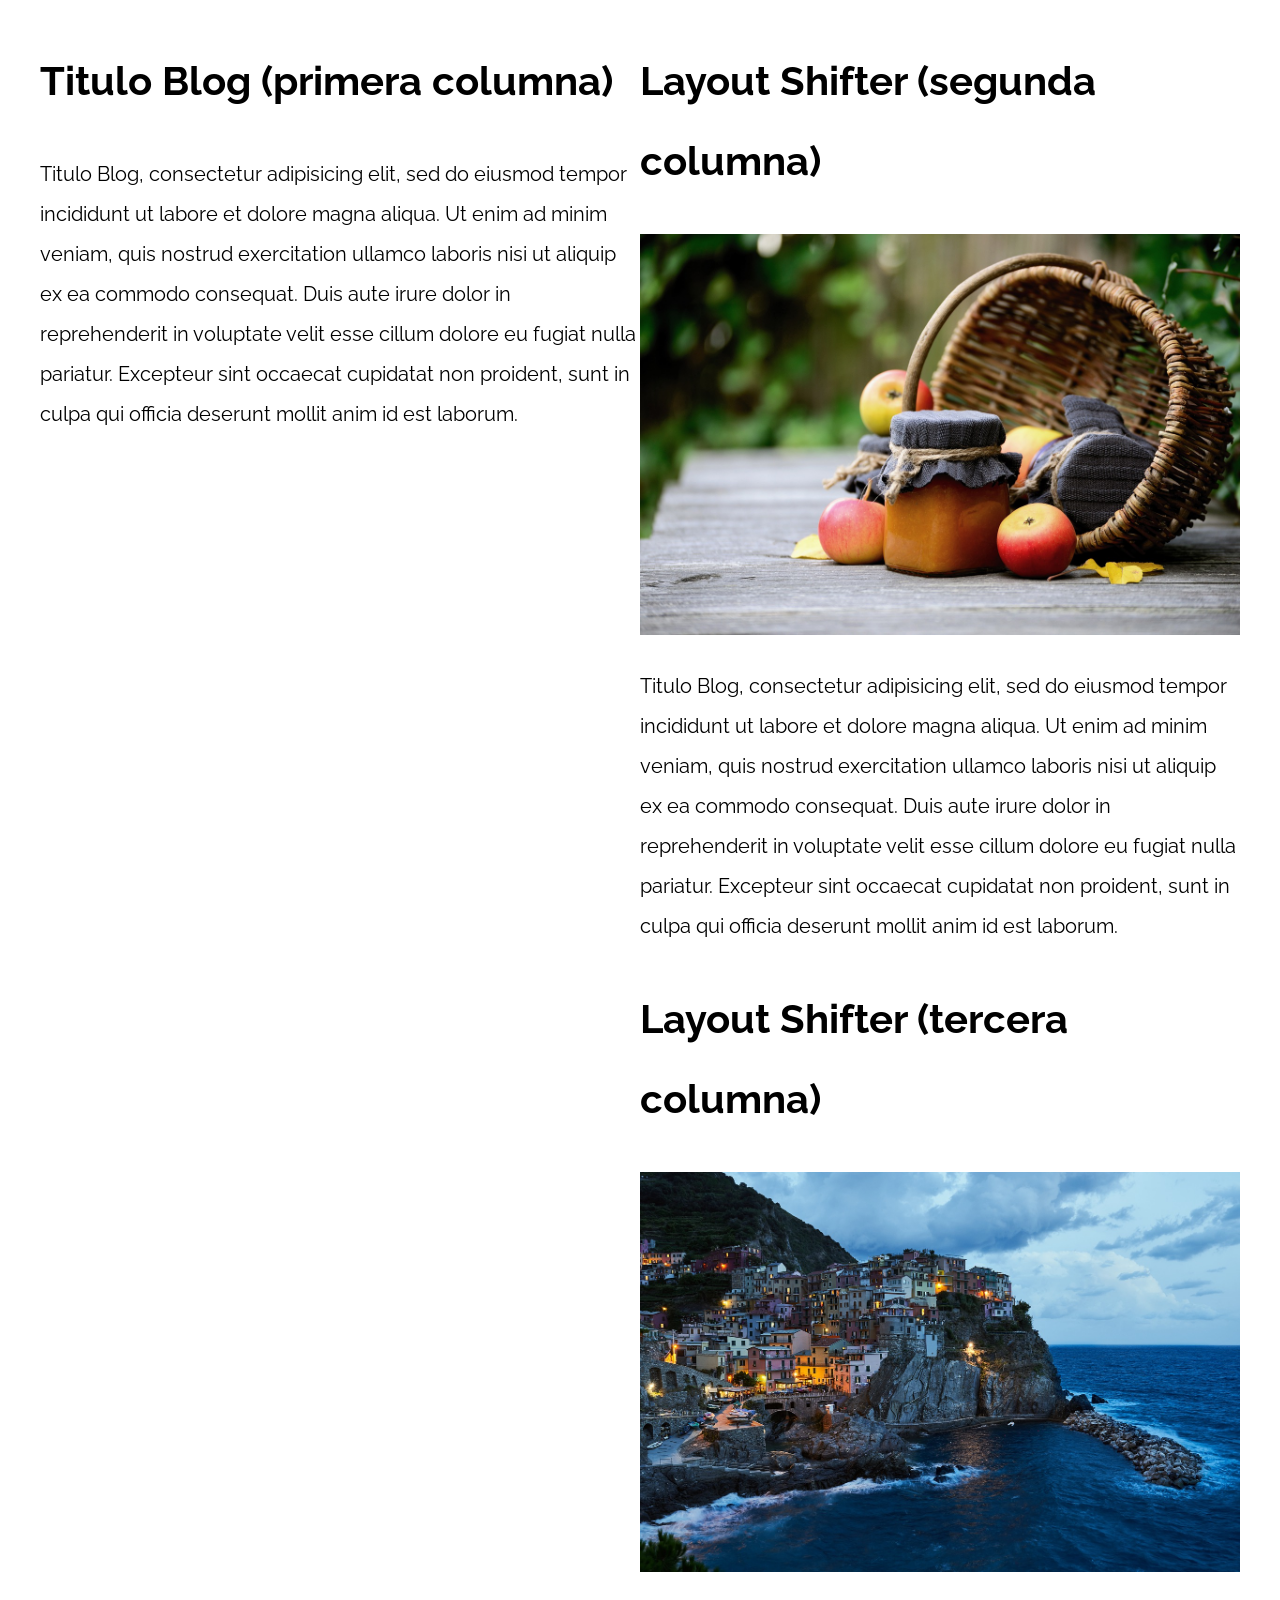
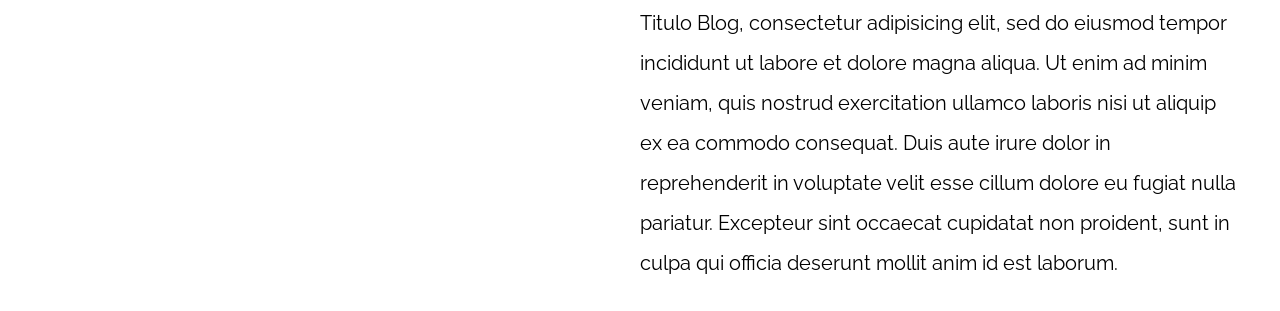
<file: 11-layout_shifter_css_grid/index.html>
<!DOCTYPE html>
<html>

<head>
    <meta charset="utf-8">
    <title>Patrones Responsive Web Design</title>
    <link rel="stylesheet" href="https://necolas.github.io/normalize.css/8.0.1/normalize.css">
    <link href="https://fonts.googleapis.com/css?family=Raleway:400,700,900" rel="stylesheet">
    <link rel="stylesheet" href="css/styles.css">
    <meta name="viewport" content="width=device-width, initial-scale=1">
</head>

<body>

    <div class="contenedor layout-shifter">
        <aside class="sidebar">
            <h1>Titulo Blog (primera columna)</h1>
            <p>
                Titulo Blog, consectetur adipisicing elit, sed do eiusmod tempor incididunt ut labore et dolore magna aliqua. Ut enim ad minim veniam, quis nostrud exercitation ullamco laboris nisi ut aliquip ex ea commodo consequat. Duis aute irure dolor in reprehenderit
                in voluptate velit esse cillum dolore eu fugiat nulla pariatur. Excepteur sint occaecat cupidatat non proident, sunt in culpa qui officia deserunt mollit anim id est laborum.
            </p>
        </aside>

        <main class="contenido-principal">
            <article class="entrada-blog">
                <h1>Layout Shifter (segunda columna)</h1>
                <img src="img/imagen1.jpg">
                <p>
                    Titulo Blog, consectetur adipisicing elit, sed do eiusmod tempor incididunt ut labore et dolore magna aliqua. Ut enim ad minim veniam, quis nostrud exercitation ullamco laboris nisi ut aliquip ex ea commodo consequat. Duis aute irure dolor in reprehenderit
                    in voluptate velit esse cillum dolore eu fugiat nulla pariatur. Excepteur sint occaecat cupidatat non proident, sunt in culpa qui officia deserunt mollit anim id est laborum.
                </p>
            </article>

            <article class="entrada-blog">
                <h1>Layout Shifter (tercera columna)</h1>
                <img src="img/imagen2.jpg">
                <p>
                    Titulo Blog, consectetur adipisicing elit, sed do eiusmod tempor incididunt ut labore et dolore magna aliqua. Ut enim ad minim veniam, quis nostrud exercitation ullamco laboris nisi ut aliquip ex ea commodo consequat. Duis aute irure dolor in reprehenderit
                    in voluptate velit esse cillum dolore eu fugiat nulla pariatur. Excepteur sint occaecat cupidatat non proident, sunt in culpa qui officia deserunt mollit anim id est laborum.
                </p>
            </article>
        </main>
    </div>

</body>

</html>
</file>
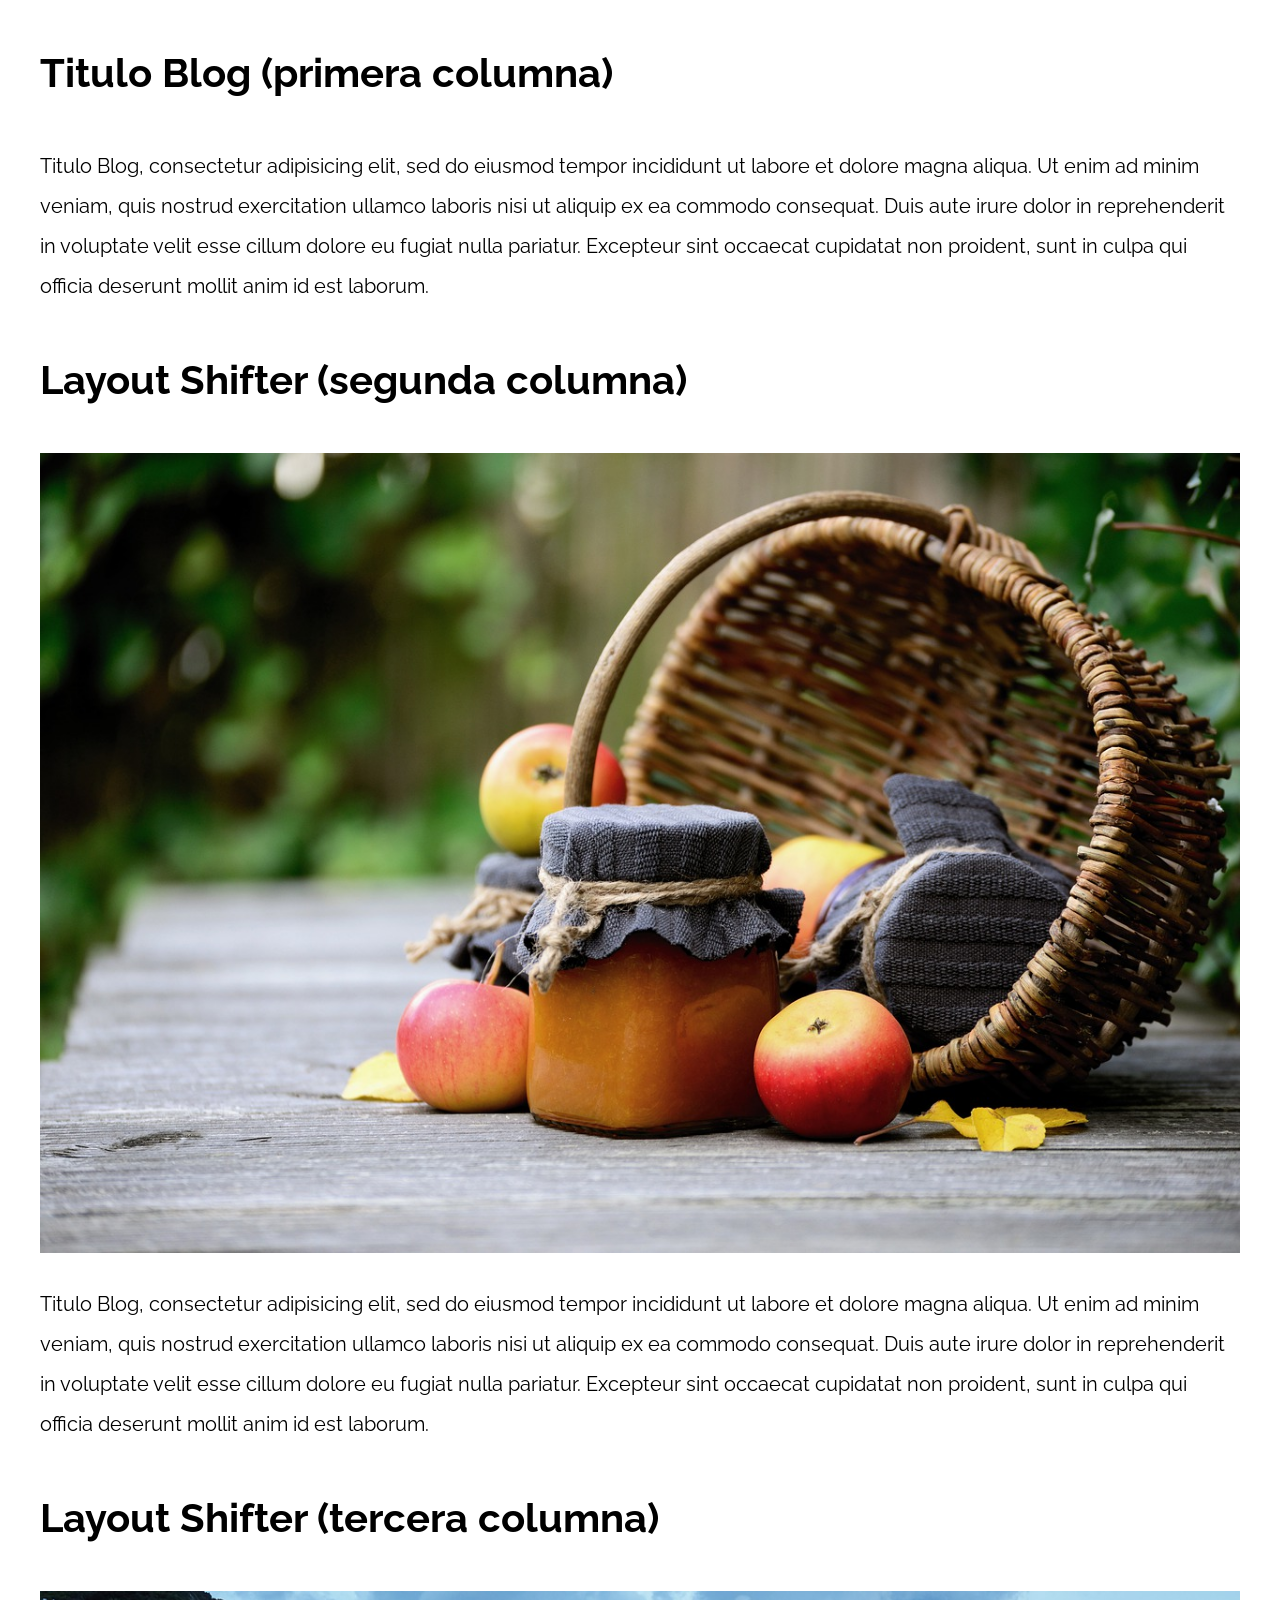
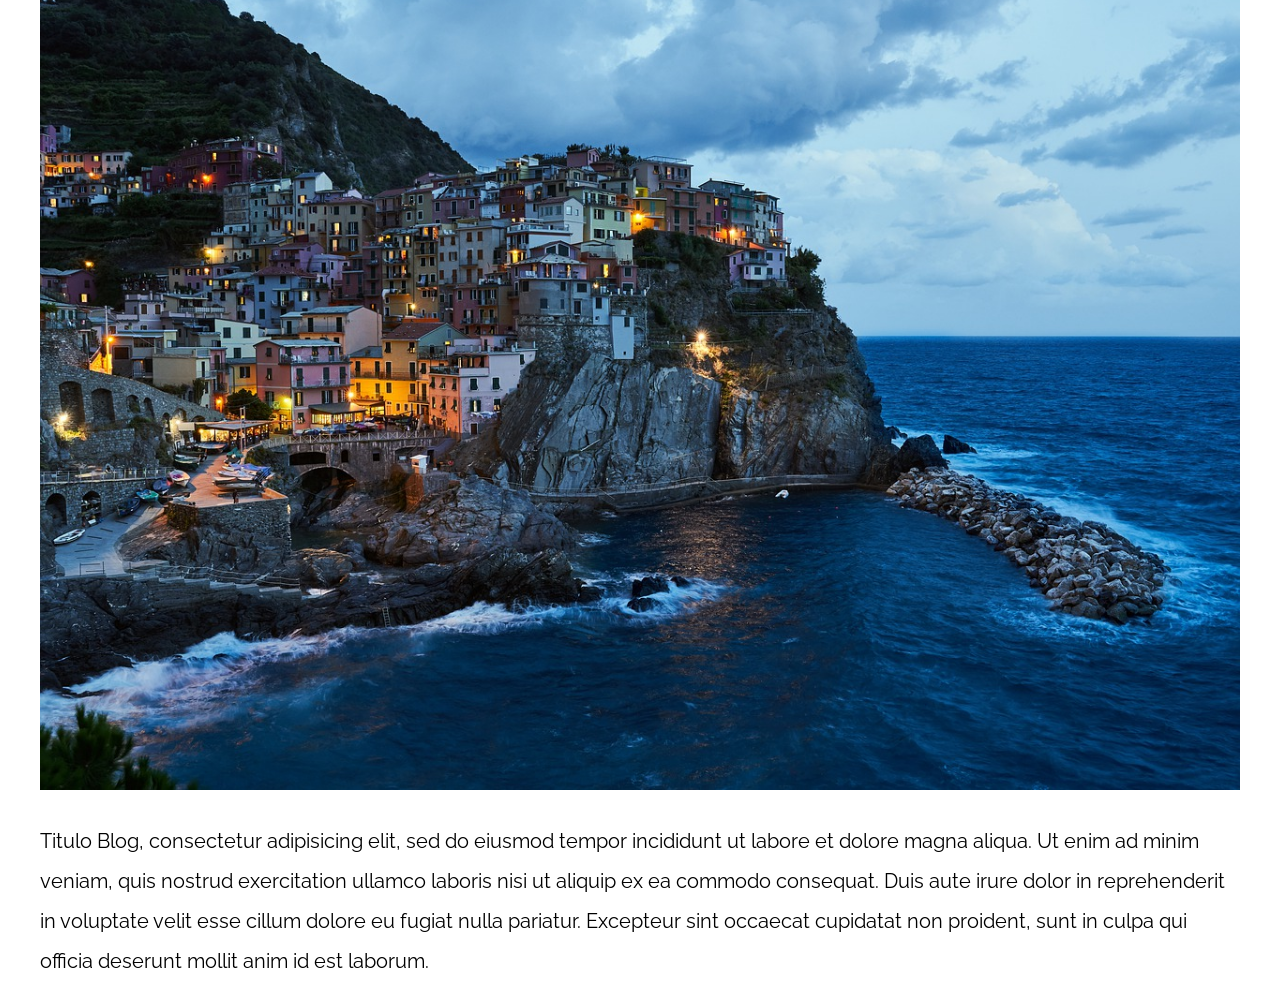
<file: 12-layout_shifter_flexbox/index.html>
<!DOCTYPE html>
<html>

<head>
    <meta charset="utf-8">
    <title>Patrones Responsive Web Design</title>
    <link rel="stylesheet" href="https://necolas.github.io/normalize.css/8.0.1/normalize.css">
    <link href="https://fonts.googleapis.com/css?family=Raleway:400,700,900" rel="stylesheet">
    <link rel="stylesheet" href="css/styles.css">
    <meta name="viewport" content="width=device-width, initial-scale=1">
</head>

<body>

    <div class="contenedor">
        <aside>
            <h1>Titulo Blog (primera columna)</h1>
            <p>
                Titulo Blog, consectetur adipisicing elit, sed do eiusmod tempor incididunt ut labore et dolore magna aliqua. Ut enim ad minim veniam, quis nostrud exercitation ullamco laboris nisi ut aliquip ex ea commodo consequat. Duis aute irure dolor in reprehenderit
                in voluptate velit esse cillum dolore eu fugiat nulla pariatur. Excepteur sint occaecat cupidatat non proident, sunt in culpa qui officia deserunt mollit anim id est laborum.
            </p>
        </aside>

        <main>
            <article class="entrada-blog">
                <h1>Layout Shifter (segunda columna)</h1>
                <img src="img/imagen1.jpg">
                <p>
                    Titulo Blog, consectetur adipisicing elit, sed do eiusmod tempor incididunt ut labore et dolore magna aliqua. Ut enim ad minim veniam, quis nostrud exercitation ullamco laboris nisi ut aliquip ex ea commodo consequat. Duis aute irure dolor in reprehenderit
                    in voluptate velit esse cillum dolore eu fugiat nulla pariatur. Excepteur sint occaecat cupidatat non proident, sunt in culpa qui officia deserunt mollit anim id est laborum.
                </p>
            </article>

            <article class="entrada-blog">
                <h1>Layout Shifter (tercera columna)</h1>
                <img src="img/imagen2.jpg">
                <p>
                    Titulo Blog, consectetur adipisicing elit, sed do eiusmod tempor incididunt ut labore et dolore magna aliqua. Ut enim ad minim veniam, quis nostrud exercitation ullamco laboris nisi ut aliquip ex ea commodo consequat. Duis aute irure dolor in reprehenderit
                    in voluptate velit esse cillum dolore eu fugiat nulla pariatur. Excepteur sint occaecat cupidatat non proident, sunt in culpa qui officia deserunt mollit anim id est laborum.
                </p>
            </article>
        </main>
    </div>

</body>

</html>
</file>
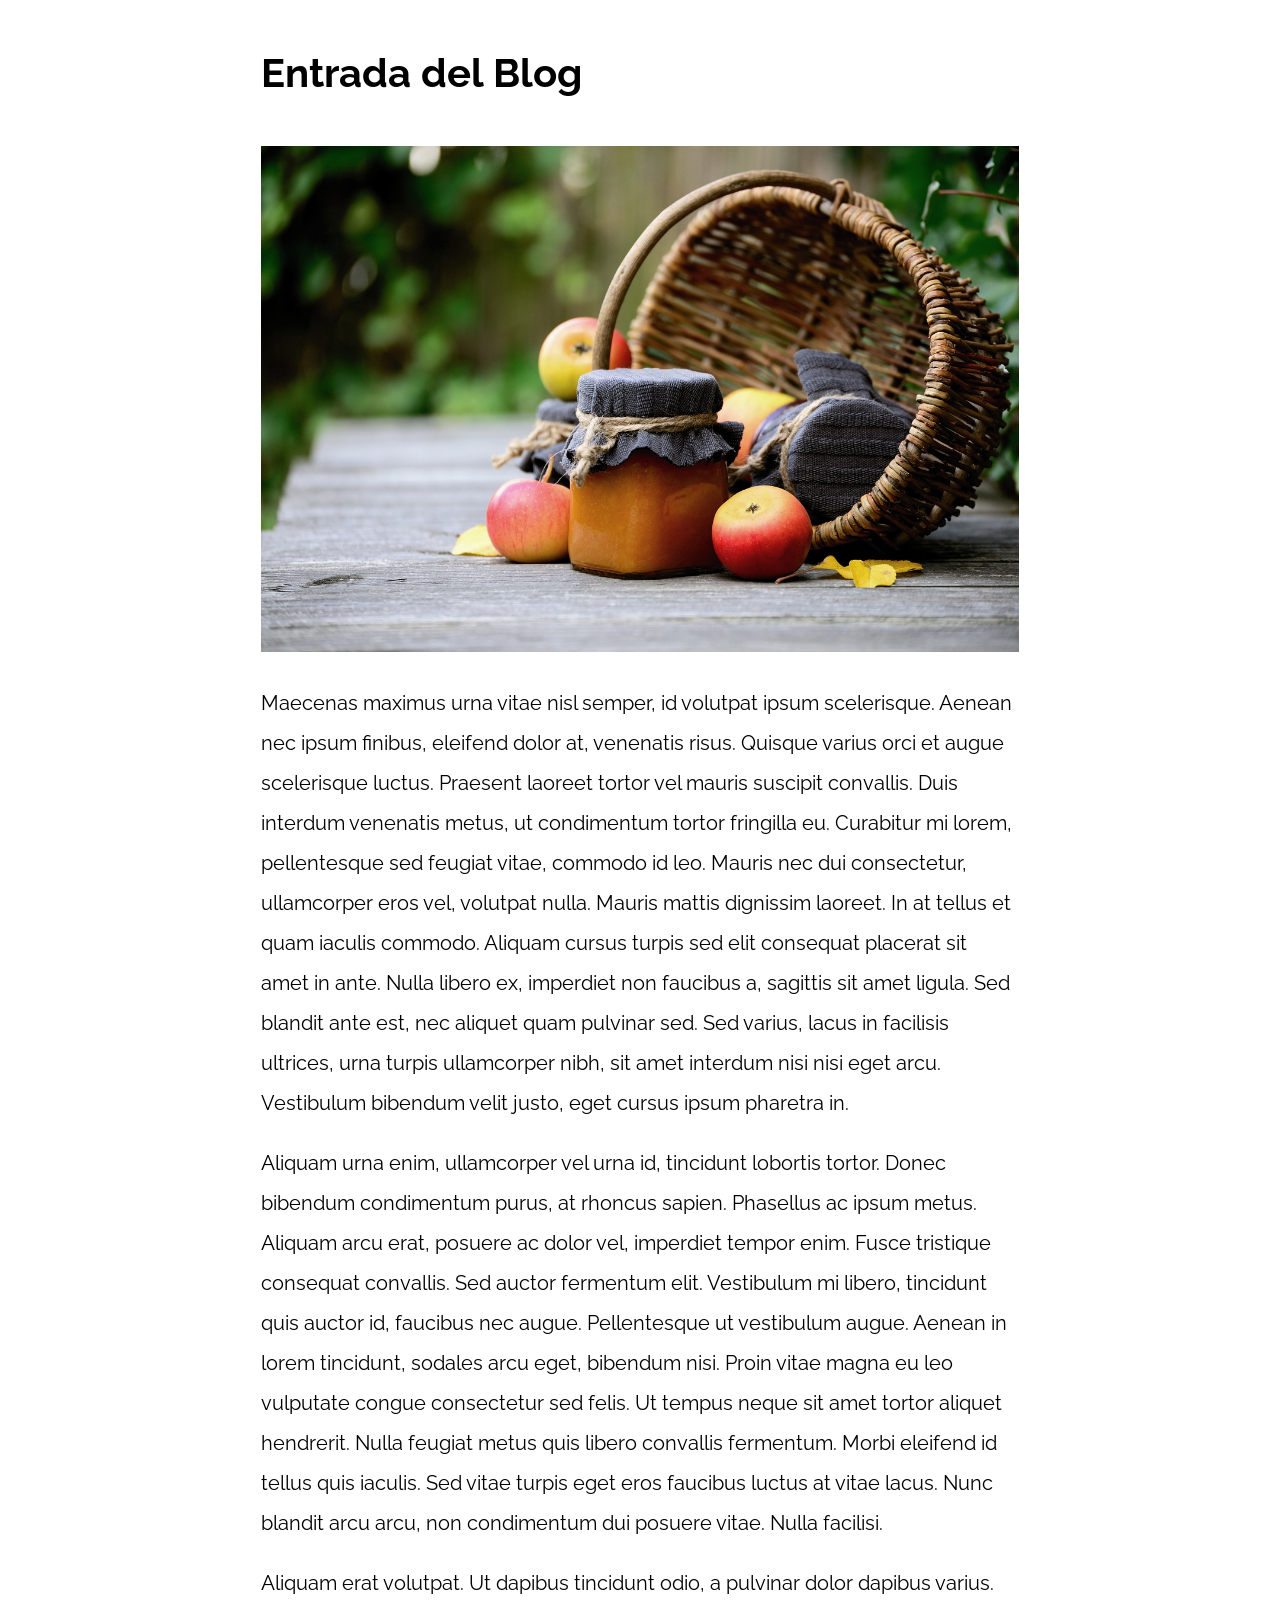
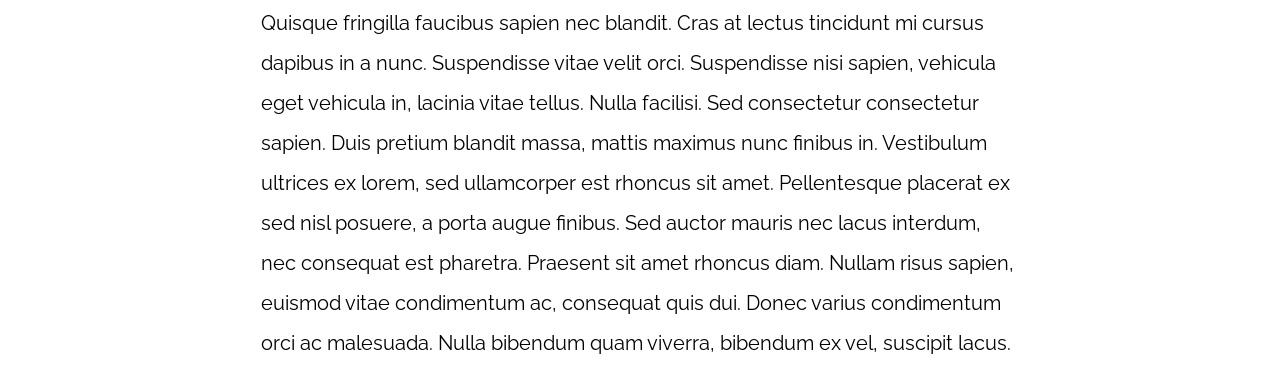
<file: 13-mostly_fluid/index.html>
<!DOCTYPE html>
<html>

<head>
    <meta charset="utf-8">
    <title>Patrones Responsive Web Design</title>
    <link rel="stylesheet" href="https://necolas.github.io/normalize.css/8.0.1/normalize.css">
    <link href="https://fonts.googleapis.com/css?family=Raleway:400,700,900" rel="stylesheet">
    <link rel="stylesheet" href="css/styles.css">
    <meta name="viewport" content="width=device-width, initial-scale=1">
</head>

<body>

    <div class="contenedor">
        <article class="entrada-blog">
            <h1>Entrada del Blog</h1>
            <img src="img/imagen1.jpg">

            <p>Maecenas maximus urna vitae nisl semper, id volutpat ipsum scelerisque. Aenean nec ipsum finibus, eleifend dolor at, venenatis risus. Quisque varius orci et augue scelerisque luctus. Praesent laoreet tortor vel mauris suscipit convallis. Duis
                interdum venenatis metus, ut condimentum tortor fringilla eu. Curabitur mi lorem, pellentesque sed feugiat vitae, commodo id leo. Mauris nec dui consectetur, ullamcorper eros vel, volutpat nulla. Mauris mattis dignissim laoreet. In at
                tellus et quam iaculis commodo. Aliquam cursus turpis sed elit consequat placerat sit amet in ante. Nulla libero ex, imperdiet non faucibus a, sagittis sit amet ligula. Sed blandit ante est, nec aliquet quam pulvinar sed. Sed varius, lacus
                in facilisis ultrices, urna turpis ullamcorper nibh, sit amet interdum nisi nisi eget arcu. Vestibulum bibendum velit justo, eget cursus ipsum pharetra in.</p>

            <p>Aliquam urna enim, ullamcorper vel urna id, tincidunt lobortis tortor. Donec bibendum condimentum purus, at rhoncus sapien. Phasellus ac ipsum metus. Aliquam arcu erat, posuere ac dolor vel, imperdiet tempor enim. Fusce tristique consequat
                convallis. Sed auctor fermentum elit. Vestibulum mi libero, tincidunt quis auctor id, faucibus nec augue. Pellentesque ut vestibulum augue. Aenean in lorem tincidunt, sodales arcu eget, bibendum nisi. Proin vitae magna eu leo vulputate
                congue consectetur sed felis. Ut tempus neque sit amet tortor aliquet hendrerit. Nulla feugiat metus quis libero convallis fermentum. Morbi eleifend id tellus quis iaculis. Sed vitae turpis eget eros faucibus luctus at vitae lacus. Nunc
                blandit arcu arcu, non condimentum dui posuere vitae. Nulla facilisi.</p>

            <p>Aliquam erat volutpat. Ut dapibus tincidunt odio, a pulvinar dolor dapibus varius. Quisque fringilla faucibus sapien nec blandit. Cras at lectus tincidunt mi cursus dapibus in a nunc. Suspendisse vitae velit orci. Suspendisse nisi sapien,
                vehicula eget vehicula in, lacinia vitae tellus. Nulla facilisi. Sed consectetur consectetur sapien. Duis pretium blandit massa, mattis maximus nunc finibus in. Vestibulum ultrices ex lorem, sed ullamcorper est rhoncus sit amet. Pellentesque
                placerat ex sed nisl posuere, a porta augue finibus. Sed auctor mauris nec lacus interdum, nec consequat est pharetra. Praesent sit amet rhoncus diam. Nullam risus sapien, euismod vitae condimentum ac, consequat quis dui. Donec varius
                condimentum orci ac malesuada. Nulla bibendum quam viverra, bibendum ex vel, suscipit lacus.</p>
        </article>

    </div>

</body>

</html>
</file>
<file: 01-2columnas_iguales_css_grid/css/styles.css>
html {
    box-sizing: border-box;
    font-size: 62.5%;
}

*,
*:before,
*:after {
    box-sizing: inherit;
}

body {
    font-family: 'Raleway', sans-serif;
    font-size: 1.6rem;
}

img {
    max-width: 100%;
}

h1 {
    font-size: 4rem;
}

.contenedor {
    max-width: 1200px;
    width: 95%;
    margin: 0 auto;
}

.entrada-blog a {
    display: inline-block;
    background-color: #2196F3;
    color: white;
    padding: 10px 20px;
    text-decoration: none;
    font-weight: bold;
    text-transform: uppercase;
}

/** CODIGO AQUI **/

@media (min-width: 768px) {
    .dos-columnas {
        display: grid;
        grid-template-columns: 50% 50%;
        column-gap: 2rem;
    } 
}
</file>
<file: 02-2columnas_iguales_flexbox/css/styles.css>
html {
    box-sizing: border-box;
    font-size: 62.5%;
}

*,
*:before,
*:after {
    box-sizing: inherit;
}

body {
    font-family: 'Raleway', sans-serif;
    font-size: 1.6rem;
}

img {
    max-width: 100%;
}

h1 {
    font-size: 4rem;
}

.contenedor {
    max-width: 1200px;
    width: 95%;
    margin: 0 auto;
}

.entrada-blog a {
    display: inline-block;
    background-color: #2196F3;
    color: white;
    padding: 10px 20px;
    text-decoration: none;
    font-weight: bold;
    text-transform: uppercase;
}

/** CODIGO AQUI **/

@media (min-width: 768px) {
    .dos-columnas {
        display: flex;
        justify-content: space-between;
    }
    .entrada-blog {
        flex: 0 0 calc(50% - 1rem);
    }
}
</file>
<file: 03-3columnas_iguales_css_grid/css/styles.css>
html {
    box-sizing: border-box;
    font-size: 62.5%;
}

*,
*:before,
*:after {
    box-sizing: inherit;
}

body {
    font-family: 'Raleway', sans-serif;
    font-size: 1.6rem;
}

img {
    max-width: 100%;
}

h1 {
    font-size: 4rem;
}

.contenedor {
    max-width: 1200px;
    width: 95%;
    margin: 0 auto;
}

.entrada-blog a {
    display: inline-block;
    background-color: #2196F3;
    color: white;
    padding: 10px 20px;
    text-decoration: none;
    font-weight: bold;
    text-transform: uppercase;
}

/** CODIGO AQUI **/

@media (min-width: 768px) {
    .tres-columnas {
        display: grid;
        grid-template-columns: repeat(3, 1fr);
        column-gap: 2rem;
    }
}
</file>
<file: 04-3columnas_iguales_flexbox/css/styles.css>
html {
    box-sizing: border-box;
    font-size: 62.5%;
}

*,
*:before,
*:after {
    box-sizing: inherit;
}

body {
    font-family: 'Raleway', sans-serif;
    font-size: 1.6rem;
}

img {
    max-width: 100%;
}

h1 {
    font-size: 4rem;
}

.contenedor {
    max-width: 1200px;
    width: 95%;
    margin: 0 auto;
}

.entrada-blog a {
    display: inline-block;
    background-color: #2196F3;
    color: white;
    padding: 10px 20px;
    text-decoration: none;
    font-weight: bold;
    text-transform: uppercase;
}

/** CODIGO AQUI **/

@media (min-width: 768px) {
    .tres-columnas {
        display: flex;
        justify-content: space-between;
    }
    .entrada-blog {
        flex: 0 0 calc(33.3% - 1rem);
    }
}
</file>
<file: 05-3columnas_css_grid/css/styles.css>
html {
    box-sizing: border-box;
    font-size: 62.5%;
}

*,
*:before,
*:after {
    box-sizing: inherit;
}

body {
    font-family: 'Raleway', sans-serif;
    font-size: 1.6rem;
    line-height: 2;
}

img {
    max-width: 100%;
}

h1 {
    font-size: 4rem;
}

h2 {
    font-size: 3.2rem;
}

.contenedor {
    max-width: 1200px;
    width: 95%;
    margin: 0 auto;
}

p {
    font-size: 2rem;
}

.entrada-blog a {
    display: inline-block;
    background-color: #2196F3;
    color: white;
    padding: 10px 20px;
    text-decoration: none;
    font-weight: bold;
    text-transform: uppercase;
}


/** CODIGO AQUI **/

@media (min-width: 768px) {
    .contenedor-grid {
        display: grid;
        grid-template-columns: 1fr 3fr 1fr;
        grid-auto-flow: column;
        column-gap: 2rem;
    }
    .contenido-principal {
        grid-column: 2/3;
    }
    .sidebar-1 {
        grid-column: 1/2;
    }
}
</file>
<file: 06-3columnas_flexbox/css/styles.css>
html {
    box-sizing: border-box;
    font-size: 62.5%;
}

*,
*:before,
*:after {
    box-sizing: inherit;
}

body {
    font-family: 'Raleway', sans-serif;
    font-size: 1.6rem;
    line-height: 2;
}

img {
    max-width: 100%;
}

h1 {
    font-size: 4rem;
}

h2 {
    font-size: 3.2rem;
}

p {
    font-size: 2rem;
}

.contenedor {
    max-width: 1200px;
    width: 95%;
    margin: 0 auto;
}

.entrada-blog a {
    display: inline-block;
    background-color: #2196F3;
    color: white;
    padding: 10px 20px;
    text-decoration: none;
    font-weight: bold;
    text-transform: uppercase;
}

/** CODIGO AQUI **/

@media (min-width: 768px) {
    .contenedor-flexbox {
        display: flex;
        justify-content: space-between;
    }
    .contenido-principal {
        flex-basis: calc(60% - 1rem);
    }
    .sidebar-2 {
        flex-basis: calc(20% - 1rem);
    }
    .sidebar-1 {
        flex-basis: calc(20% - 1rem);
        order: -1;
    }
}
</file>
<file: 07-column_drop_css_grid/css/styles.css>
html {
    box-sizing: border-box;
    font-size: 62.5%;
}

*,
*:before,
*:after {
    box-sizing: inherit;
}

body {
    font-family: 'Raleway', sans-serif;
    font-size: 1.6rem;
    line-height: 2;
}

img {
    max-width: 100%;
}

h1 {
    font-size: 4rem;
}

h2 {
    font-size: 3.2rem;
}

p {
    font-size: 2rem;
}

.contenedor {
    max-width: 1200px;
    width: 95%;
    margin: 0 auto;
}

.entrada-blog a {
    display: inline-block;
    background-color: #2196F3;
    color: white;
    padding: 10px 20px;
    text-decoration: none;
    font-weight: bold;
    text-transform: uppercase;
}



/** CODIGO AQUI **/

@media (min-width: 480px) {
      .column-drop-css {
        display: grid;
        grid-template-columns: repeat(2, 1fr);
        gap: 2rem;

      }
      .primera {
        grid-column: 2/3;
        grid-row: 2/3;
      }
      .segunda {
        grid-column: 1 / 3;
      }
}

@media (min-width: 768px) {
    .column-drop-css {
        grid-template-columns: repeat(3, 1fr);
    }
    .primera {
        grid-row: unset;
    }
    .segunda {
        grid-column: 3/4;
        grid-row: unset;
    }

}
</file>
<file: 08-column_drop_flexbox/css/styles.css>
html {
    box-sizing: border-box;
    font-size: 62.5%;
}

*,
*:before,
*:after {
    box-sizing: inherit;
}

body {
    font-family: 'Raleway', sans-serif;
    font-size: 1.6rem;
    line-height: 2;
}

img {
    max-width: 100%;
}

h1 {
    font-size: 4rem;
}

h2 {
    font-size: 3.2rem;
}

p {
    font-size: 2rem;
}

.contenedor {
    max-width: 1200px;
    width: 95%;
    margin: 0 auto;
}

.entrada-blog a {
    display: inline-block;
    background-color: #2196F3;
    color: white;
    padding: 10px 20px;
    text-decoration: none;
    font-weight: bold;
    text-transform: uppercase;
}

/** CODIGO AQUI **/

@media (min-width: 480px) {
    .column-drop-flex {
        display: flex;
        justify-content: space-between;
        flex-wrap: wrap;
    }
    .contenido-principal,
    .primera  {
        flex-basis: calc(50% - 1rem)
    }
}
@media (min-width: 768px) {
    .contenido-principal,
    .primera,
    .segunda {
        flex: 0 0 calc(33.3% - 2rem);
    }
}
</file>
<file: 09-con_sidebar_css_grid/css/styles.css>
html {
    box-sizing: border-box;
    font-size: 62.5%;
}

*,
*:before,
*:after {
    box-sizing: inherit;
}

body {
    font-family: 'Raleway', sans-serif;
    font-size: 1.6rem;
    line-height: 2;
}

img {
    max-width: 100%;
}

h1 {
    font-size: 4rem;
}

h2 {
    font-size: 3.2rem;
}

p {
    font-size: 2rem;
}

.contenedor {
    max-width: 1200px;
    width: 95%;
    margin: 0 auto;
}

.entrada-blog a {
    display: inline-block;
    background-color: #2196F3;
    color: white;
    padding: 10px 20px;
    text-decoration: none;
    font-weight: bold;
    text-transform: uppercase;
}

/** CODIGO AQUI **/

@media (min-width: 768px) {
    .con-sidebar {
        display: grid;
        grid-template-columns: 3fr 1fr;
        column-gap: 4rem;
        grid-auto-flow: column;
    }
    aside {
        grid-column: 2/3;

        
    }   
}
</file>
<file: 11-layout_shifter_css_grid/css/styles.css>
html {
    box-sizing: border-box;
    font-size: 62.5%;
}

*,
*:before,
*:after {
    box-sizing: inherit;
}

body {
    font-family: 'Raleway', sans-serif;
    font-size: 1.6rem;
    line-height: 2;
}

img {
    max-width: 100%;
}

h1 {
    font-size: 4rem;
}

h2 {
    font-size: 3.2rem;
}

p {
    font-size: 2rem;
}

.contenedor {
    max-width: 1200px;
    width: 95%;
    margin: 0 auto;
}

.entrada-blog a {
    display: inline-block;
    background-color: #2196F3;
    color: white;
    padding: 10px 20px;
    text-decoration: none;
    font-weight: bold;
    text-transform: uppercase;
}


/** CODIGO AQUI **/

@media (min-width:768px) {
    .layout-shifter {
        display:grid;
        grid-template-areas: "contenido"
                             "inferior";
       }

}

@media (min-width:992px) {
    .layout-shifter {
        grid-template-areas: "contenido sidebar";
    }
}
</file>
<file: 12-layout_shifter_flexbox/css/styles.css>
html {
    box-sizing: border-box;
    font-size: 62.5%;
}

*,
*:before,
*:after {
    box-sizing: inherit;
}

body {
    font-family: 'Raleway', sans-serif;
    font-size: 1.6rem;
    line-height: 2;
}

img {
    max-width: 100%;
}

h1 {
    font-size: 4rem;
}

h2 {
    font-size: 3.2rem;
}

p {
    font-size: 2rem;
}

.contenedor {
    max-width: 1200px;
    width: 95%;
    margin: 0 auto;
}

.entrada-blog a {
    display: inline-block;
    background-color: #2196F3;
    color: white;
    padding: 10px 20px;
    text-decoration: none;
    font-weight: bold;
    text-transform: uppercase;
}

/** CODIGO AQUI **/
</file>
<file: 13-mostly_fluid/css/styles.css>
html {
    box-sizing: border-box;
    font-size: 62.5%;
}

*,
*:before,
*:after {
    box-sizing: inherit;
}

body {
    font-family: 'Raleway', sans-serif;
    font-size: 1.6rem;
    line-height: 2;
}
h1 {
    font-size: 4rem;
}

h2 {
    font-size: 3.2rem;
}

p {
    font-size: 2rem;
}

.entrada-blog a {
    display: inline-block;
    background-color: #2196F3;
    color: white;
    padding: 10px 20px;
    text-decoration: none;
    font-weight: bold;
    text-transform: uppercase;
}

/** CODIGO AQUI **/

.contenedor {
    max-width: 120rem;
    width: 95%;
    margin: 0 auto;
}
@media (min-width: 768px) {
    .contenedor {
        width: 80%;
    }
}
@media (min-width: 992px) {
    .contenedor {
        width: 60%;
    }
}

img {
    max-width: 100%;
}
</file>
